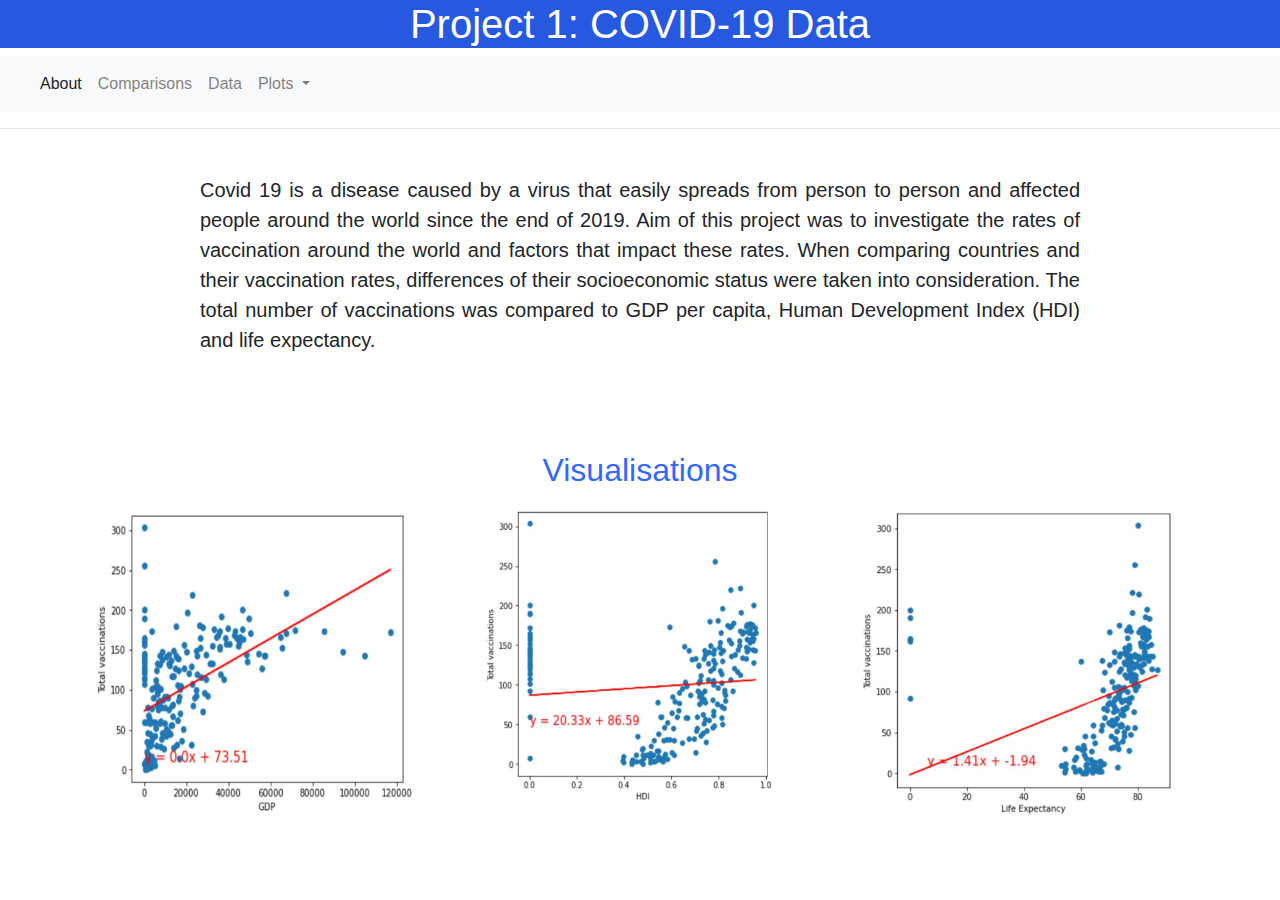
<file: index.html>
<!DOCTYPE html>
<html lang="en">
<head>
    <meta charset="UTF-8">
    <meta name="viewport" content="width=device-width, initial-scale=1">
    <title>Responsive Columns</title>
    <link rel="stylesheet" href="https://stackpath.bootstrapcdn.com/bootstrap/4.3.1/css/bootstrap.min.css" integrity="sha384-ggOyR0iXCbMQv3Xipma34MD+dH/1fQ784/j6cY/iJTQUOhcWr7x9JvoRxT2MZw1T" crossorigin="anonymous">  
    <link rel="stylesheet" type="text/css" href="style.css">
    <link rel="stylesheet" href="https://cdnjs.cloudflare.com/ajax/libs/font-awesome/4.7.0/css/font-awesome.min.css">
</head>
<body> 
  <header>
    <h1>Project 1: COVID-19 Data</h1>
  </header>

  <nav class="navbar navbar-expand-lg navbar-light bg-light">
    <a class="navbar-brand" href="#"></a>
    <button class="navbar-toggler" type="button" data-toggle="collapse" data-target="#navbarNavDropdown" aria-controls="navbarNavDropdown" aria-expanded="false" aria-label="Toggle navigation">
      <span class="navbar-toggler-icon"></span>
    </button>
    <div class="collapse navbar-collapse" id="navbarNavDropdown">
      <ul class="navbar-nav">
        <li class="nav-item active">
          <a class="nav-link" href="#">About <span class="sr-only">(current)</span></a>
        </li>
        <li class="nav-item">
          <a class="nav-link" href="Comparisons.html">Comparisons</a>
        </li>
        <li class="nav-item">
          <a class="nav-link" href="Data.html">Data</a>
        </li>
        <li class="nav-item dropdown">
          <a class="nav-link dropdown-toggle" href="#" id="navbarDropdownMenuLink" data-toggle="dropdown" aria-haspopup="true" aria-expanded="false">
            Plots
          </a>
          <div class="dropdown-menu" aria-labelledby="navbarDropdownMenuLink">
            <a class="dropdown-item" href="Correlations.html">Correlations</a>
            <a class="dropdown-item" href="Gdp.html">GDP</a>
            <a class="dropdown-item" href="Hdi.html">HDI</a>
            <a class="dropdown-item" href="Life.html">Life expectancy</a>
          </div>
        </li>
      </ul>
    </div>
  </nav>
  
  <section>
    <hr>
    <div class="center">
    <p class="lead">
      Covid 19 is a disease caused by a virus that easily spreads from person to person and affected people around the world since the end of 2019. 
      Aim of this project was to investigate the rates of vaccination around the world and factors that impact these rates.
      When comparing countries and their vaccination rates, differences of their socioeconomic status were taken into consideration. The total number of vaccinations was compared to GDP per capita, Human Development Index (HDI) and life expectancy.
    </p>
    </div>
  </section>
<section>
  <h2>Visualisations</h2>

</section>
<div class="container">
  <div class="row">
    <div class="col-sm">
      <a href="Life.html">
      <img src="gdp.png" alt="GDP" style="width: 100%">  
      </a>
    </div>
    <div class="col-sm">
      <a href="Hdi.html">
      <img src="hdi.png" alt="HDI" style="width:100%">
      </a>
    </div>
    <div class="col-sm">
      <a href="Life.html">
      <img src="life.png" alt="Life expectancy" style="width:100%" >  
      </a>
    </div>
<script src="https://code.jquery.com/jquery-3.3.1.slim.min.js" integrity="sha384-q8i/X+965DzO0rT7abK41JStQIAqVgRVzpbzo5smXKp4YfRvH+8abtTE1Pi6jizo" crossorigin="anonymous"></script>
<script src="https://cdnjs.cloudflare.com/ajax/libs/popper.js/1.14.7/umd/popper.min.js" integrity="sha384-UO2eT0CpHqdSJQ6hJty5KVphtPhzWj9WO1clHTMGa3JDZwrnQq4sF86dIHNDz0W1" crossorigin="anonymous"></script>
<script src="https://stackpath.bootstrapcdn.com/bootstrap/4.3.1/js/bootstrap.min.js" integrity="sha384-JjSmVgyd0p3pXB1rRibZUAYoIIy6OrQ6VrjIEaFf/nJGzIxFDsf4x0xIM+B07jRM" crossorigin="anonymous"></script>

    <footer>
    </footer>

</body>
</html>
</file>
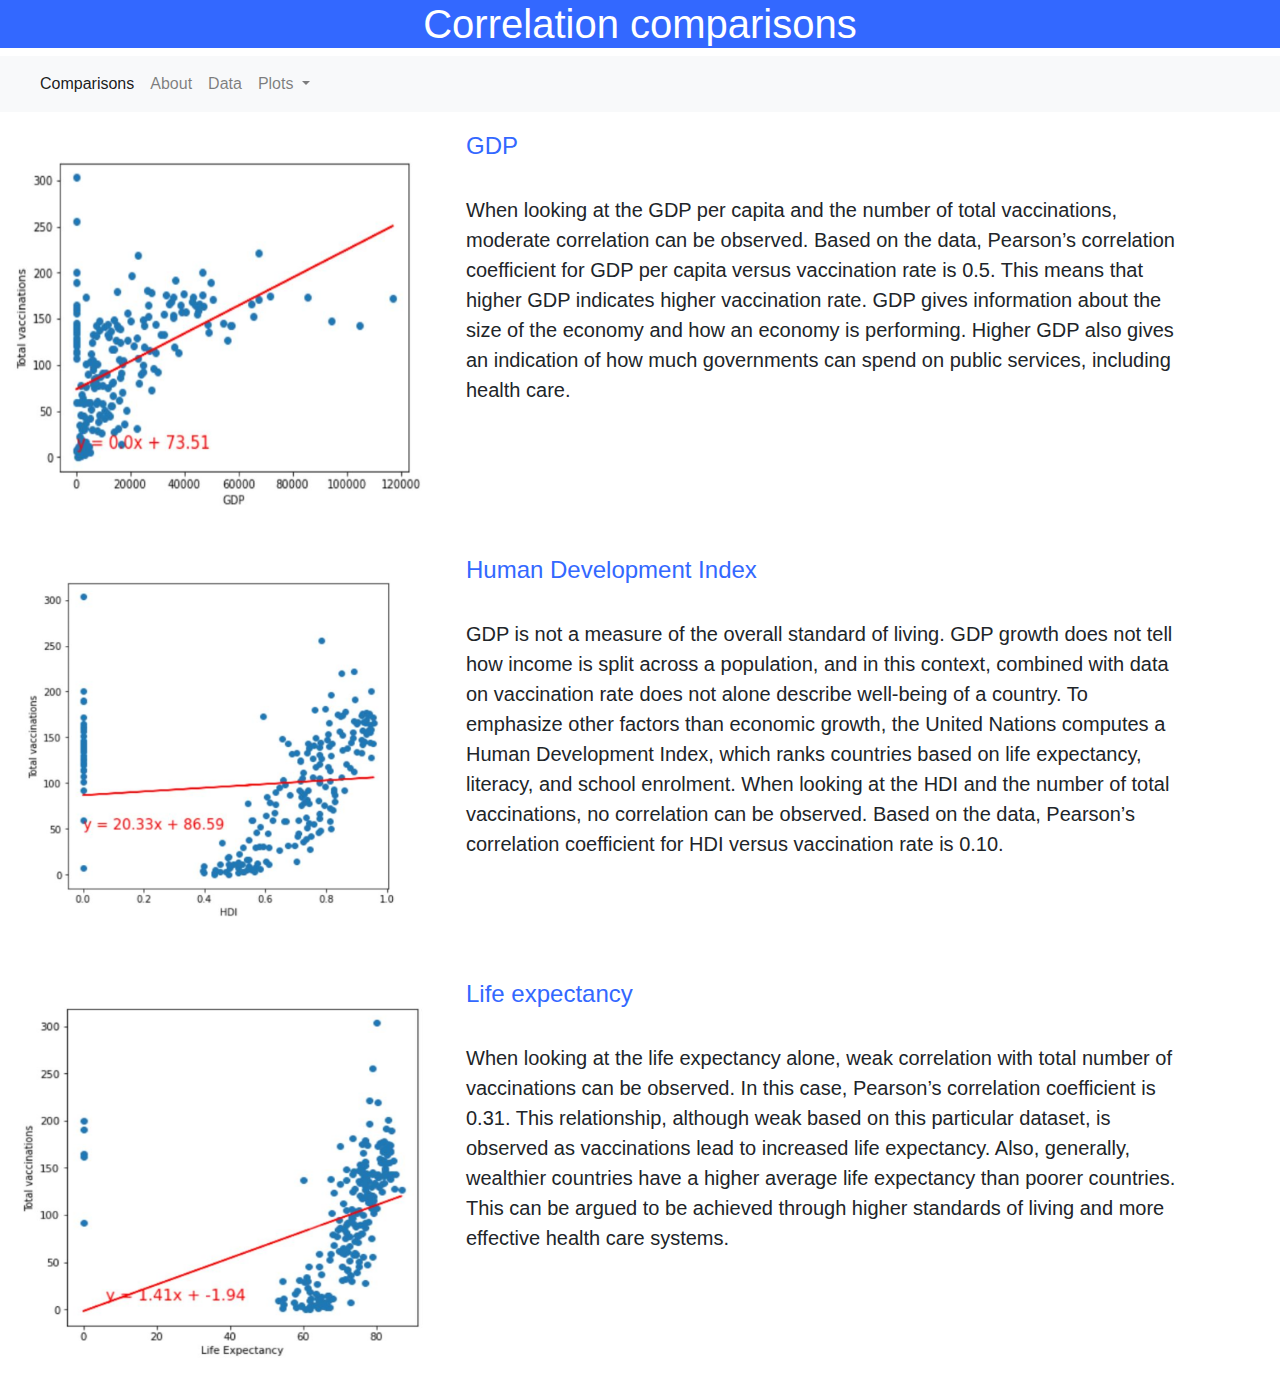
<file: Comparisons.html>
<!DOCTYPE html>
<html lang="en">
<head>
    <meta charset="UTF-8">
    <title>Responsive Columns</title>
    <link rel="stylesheet" href="https://stackpath.bootstrapcdn.com/bootstrap/4.3.1/css/bootstrap.min.css" integrity="sha384-ggOyR0iXCbMQv3Xipma34MD+dH/1fQ784/j6cY/iJTQUOhcWr7x9JvoRxT2MZw1T" crossorigin="anonymous">
    <link rel="stylesheet" type="text/css" href="styleC.css">
</head>
<body>
  <header>
    <h1>Correlation comparisons</h1>
  </header>
  <nav class="navbar navbar-expand-lg navbar-light bg-light">
    <a class="navbar-brand" href="#"></a>
    <button class="navbar-toggler" type="button" data-toggle="collapse" data-target="#navbarNavDropdown" aria-controls="navbarNavDropdown" aria-expanded="false" aria-label="Toggle navigation">
      <span class="navbar-toggler-icon"></span>
    </button>
    <div class="collapse navbar-collapse" id="navbarNavDropdown">
      <ul class="navbar-nav">
        <li class="nav-item active">
          <a class="nav-link" href="#">Comparisons <span class="sr-only">(current)</span></a>
        </li>
        <li class="nav-item">
          <a class="nav-link" href="index.html">About</a>
        </li>
        <li class="nav-item">
          <a class="nav-link" href="Data.html">Data</a>
        </li>
        <li class="nav-item dropdown">
          <a class="nav-link dropdown-toggle" href="#" id="navbarDropdownMenuLink" data-toggle="dropdown" aria-haspopup="true" aria-expanded="false">
            Plots
          </a>
          <div class="dropdown-menu" aria-labelledby="navbarDropdownMenuLink">
            <a class="dropdown-item" href="Correlations.html">Correlations</a>
            <a class="dropdown-item" href="Gdp.html">GDP</a>
            <a class="dropdown-item" href="Hdi.html">HDI</a>
            <a class="dropdown-item" href="Life.html">Life expectancy</a>
          </div>
        </li>
      </ul>
    </div>
  </nav>
  
  <ul class="list-unstyled">
    <li class="media">
      <img class="mr-3" src="gdp.png" alt="GDP">
      <div class="media-body">
        <h4 class="mt-0 mb-1">GDP</h4>
        <p class="lead">
        When looking at the GDP per capita and the number of total vaccinations, moderate correlation can be observed. Based on the data, Pearson’s correlation coefficient for GDP per capita versus vaccination rate is 0.5. This means that higher GDP indicates higher vaccination rate. 
        GDP  gives information about the size of the economy and how an economy is performing.  Higher GDP also gives an indication of how much governments can spend on public services, including health care. 
      </p>
      </div>
    </li>
    <li class="media my-4">
      <img class="mr-3" src="hdi.png" alt="HDI">
      <div class="media-body">
        <h4 class="mt-0 mb-1">Human Development Index</h4>
        <p class="lead">
        GDP is not a measure of the overall standard of living. GDP growth does not tell how income is split across a population, and in this context, combined with data on vaccination rate does not alone describe well-being of a country. 
        To emphasize other factors than economic growth, the United Nations computes a Human Development Index, which ranks countries based on life expectancy, literacy, and school enrolment. When looking at the HDI and the number of total vaccinations, no correlation can be observed. 
        Based on the data, Pearson’s correlation coefficient for HDI versus vaccination rate is 0.10. 
      </p>
      </div>
    </li>
    <li class="media">
      <img class="mr-3" src="life.png" alt="Generic placeholder image">
      <div class="media-body">
        <h4 class="mt-0 mb-1">Life expectancy</h4>
        <p class="lead">
        When looking at the life expectancy alone, weak correlation with total number of vaccinations can be observed. In this case, Pearson’s correlation coefficient is 0.31. This relationship, although weak based on this particular dataset, is observed as vaccinations lead to increased life expectancy. Also, generally, wealthier countries have a higher average life expectancy than poorer countries. This can be argued to be achieved through higher standards of living and more effective health care systems. 
      </p>
    </li>
  </div>
<script src="https://code.jquery.com/jquery-3.3.1.slim.min.js" integrity="sha384-q8i/X+965DzO0rT7abK41JStQIAqVgRVzpbzo5smXKp4YfRvH+8abtTE1Pi6jizo" crossorigin="anonymous"></script>
<script src="https://cdnjs.cloudflare.com/ajax/libs/popper.js/1.14.7/umd/popper.min.js" integrity="sha384-UO2eT0CpHqdSJQ6hJty5KVphtPhzWj9WO1clHTMGa3JDZwrnQq4sF86dIHNDz0W1" crossorigin="anonymous"></script>
<script src="https://stackpath.bootstrapcdn.com/bootstrap/4.3.1/js/bootstrap.min.js" integrity="sha384-JjSmVgyd0p3pXB1rRibZUAYoIIy6OrQ6VrjIEaFf/nJGzIxFDsf4x0xIM+B07jRM" crossorigin="anonymous"></script> 

</body>
</html>
</file>
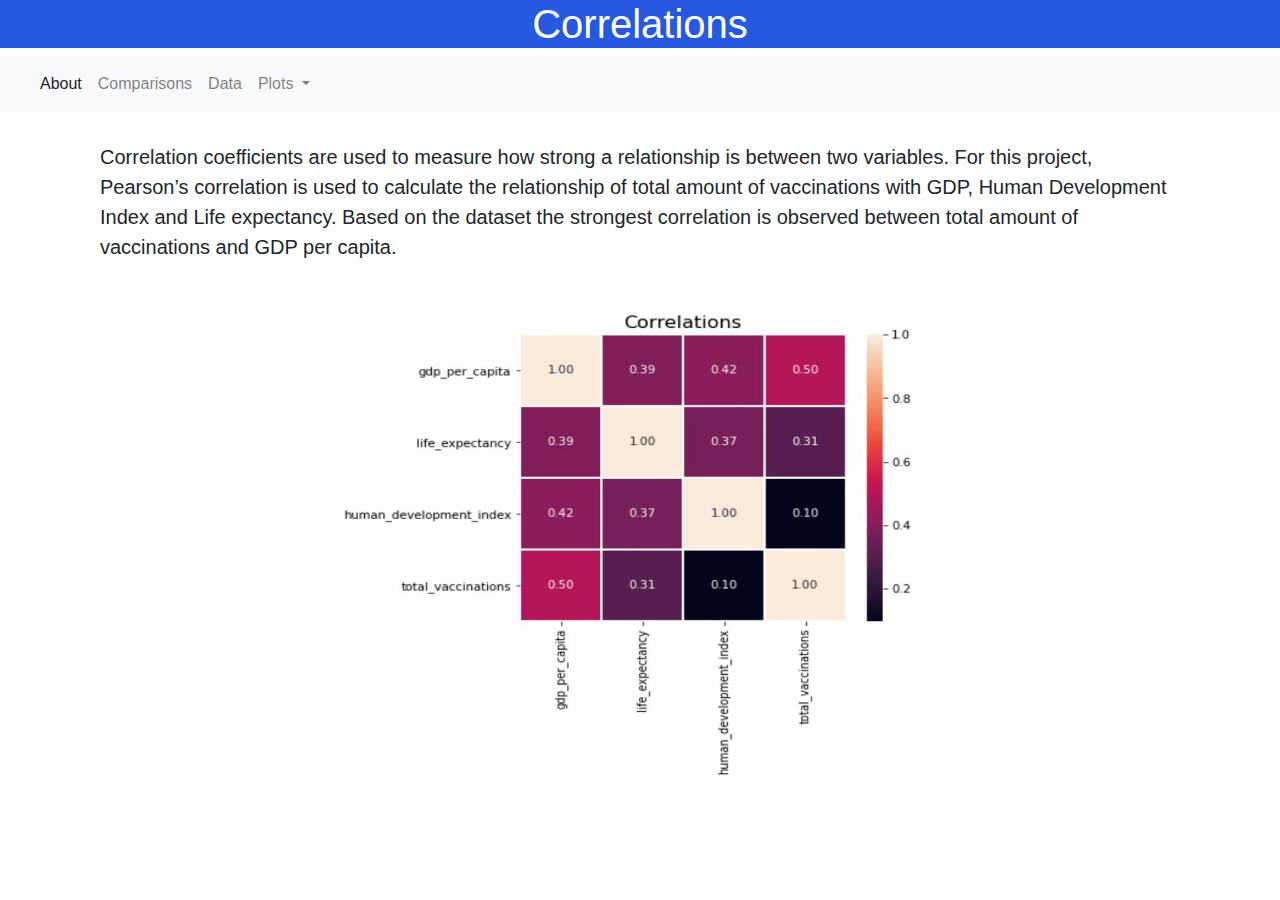
<file: Correlations.html>
<!DOCTYPE html>
<html lang="en">
<head>
    <meta charset="UTF-8">
    <title>Responsive Columns</title>
    <link rel="stylesheet" href="https://stackpath.bootstrapcdn.com/bootstrap/4.3.1/css/bootstrap.min.css" integrity="sha384-ggOyR0iXCbMQv3Xipma34MD+dH/1fQ784/j6cY/iJTQUOhcWr7x9JvoRxT2MZw1T" crossorigin="anonymous">
    <link rel="stylesheet" type="text/css" href="styleD.css">
</head>
<body>
  <header>
    <h1>Correlations</h1>
  </header>

  <nav class="navbar navbar-expand-lg navbar-light bg-light">
    <a class="navbar-brand" href="#"></a>
    <button class="navbar-toggler" type="button" data-toggle="collapse" data-target="#navbarNavDropdown" aria-controls="navbarNavDropdown" aria-expanded="false" aria-label="Toggle navigation">
      <span class="navbar-toggler-icon"></span>
    </button>
    <div class="collapse navbar-collapse" id="navbarNavDropdown">
      <ul class="navbar-nav">
        <li class="nav-item active">
          <a class="nav-link" href="index.html">About <span class="sr-only">(current)</span></a>
        </li>
        <li class="nav-item">
          <a class="nav-link" href="Comparisons.html">Comparisons</a>
        </li>
        <li class="nav-item">
          <a class="nav-link" href="Data.html">Data</a>
        </li>
        <li class="nav-item dropdown">
          <a class="nav-link dropdown-toggle" href="#" id="navbarDropdownMenuLink" data-toggle="dropdown" aria-haspopup="true" aria-expanded="false">
            Plots
          </a>
          <div class="dropdown-menu" aria-labelledby="navbarDropdownMenuLink">
            <a class="dropdown-item" href="Correlations.html">Correlations</a>
            <a class="dropdown-item" href="Gdp.html">GDP</a>
            <a class="dropdown-item" href="Hdi.html">HDI</a>
            <a class="dropdown-item" href="Life.html">Life expectancy</a>
          </div>
        </li>
      </ul>
    </div>
  </nav>

  
    <div class="text-center">
        <p class="lead">
            Correlation coefficients are used to measure how strong a relationship is between two variables. For this project, Pearson’s correlation is used to calculate the relationship of total amount of vaccinations
            with GDP, Human Development Index and Life expectancy. Based on the dataset the strongest correlation is observed between total amount of vaccinations and GDP per capita.
            </p>
        <img src="correlations.png" class="rounded" alt="Correlations">
    </div>
    <script src="https://code.jquery.com/jquery-3.3.1.slim.min.js" integrity="sha384-q8i/X+965DzO0rT7abK41JStQIAqVgRVzpbzo5smXKp4YfRvH+8abtTE1Pi6jizo" crossorigin="anonymous"></script>
    <script src="https://cdnjs.cloudflare.com/ajax/libs/popper.js/1.14.7/umd/popper.min.js" integrity="sha384-UO2eT0CpHqdSJQ6hJty5KVphtPhzWj9WO1clHTMGa3JDZwrnQq4sF86dIHNDz0W1" crossorigin="anonymous"></script>
    <script src="https://stackpath.bootstrapcdn.com/bootstrap/4.3.1/js/bootstrap.min.js" integrity="sha384-JjSmVgyd0p3pXB1rRibZUAYoIIy6OrQ6VrjIEaFf/nJGzIxFDsf4x0xIM+B07jRM" crossorigin="anonymous"></script>

</body>
</html>
</file>
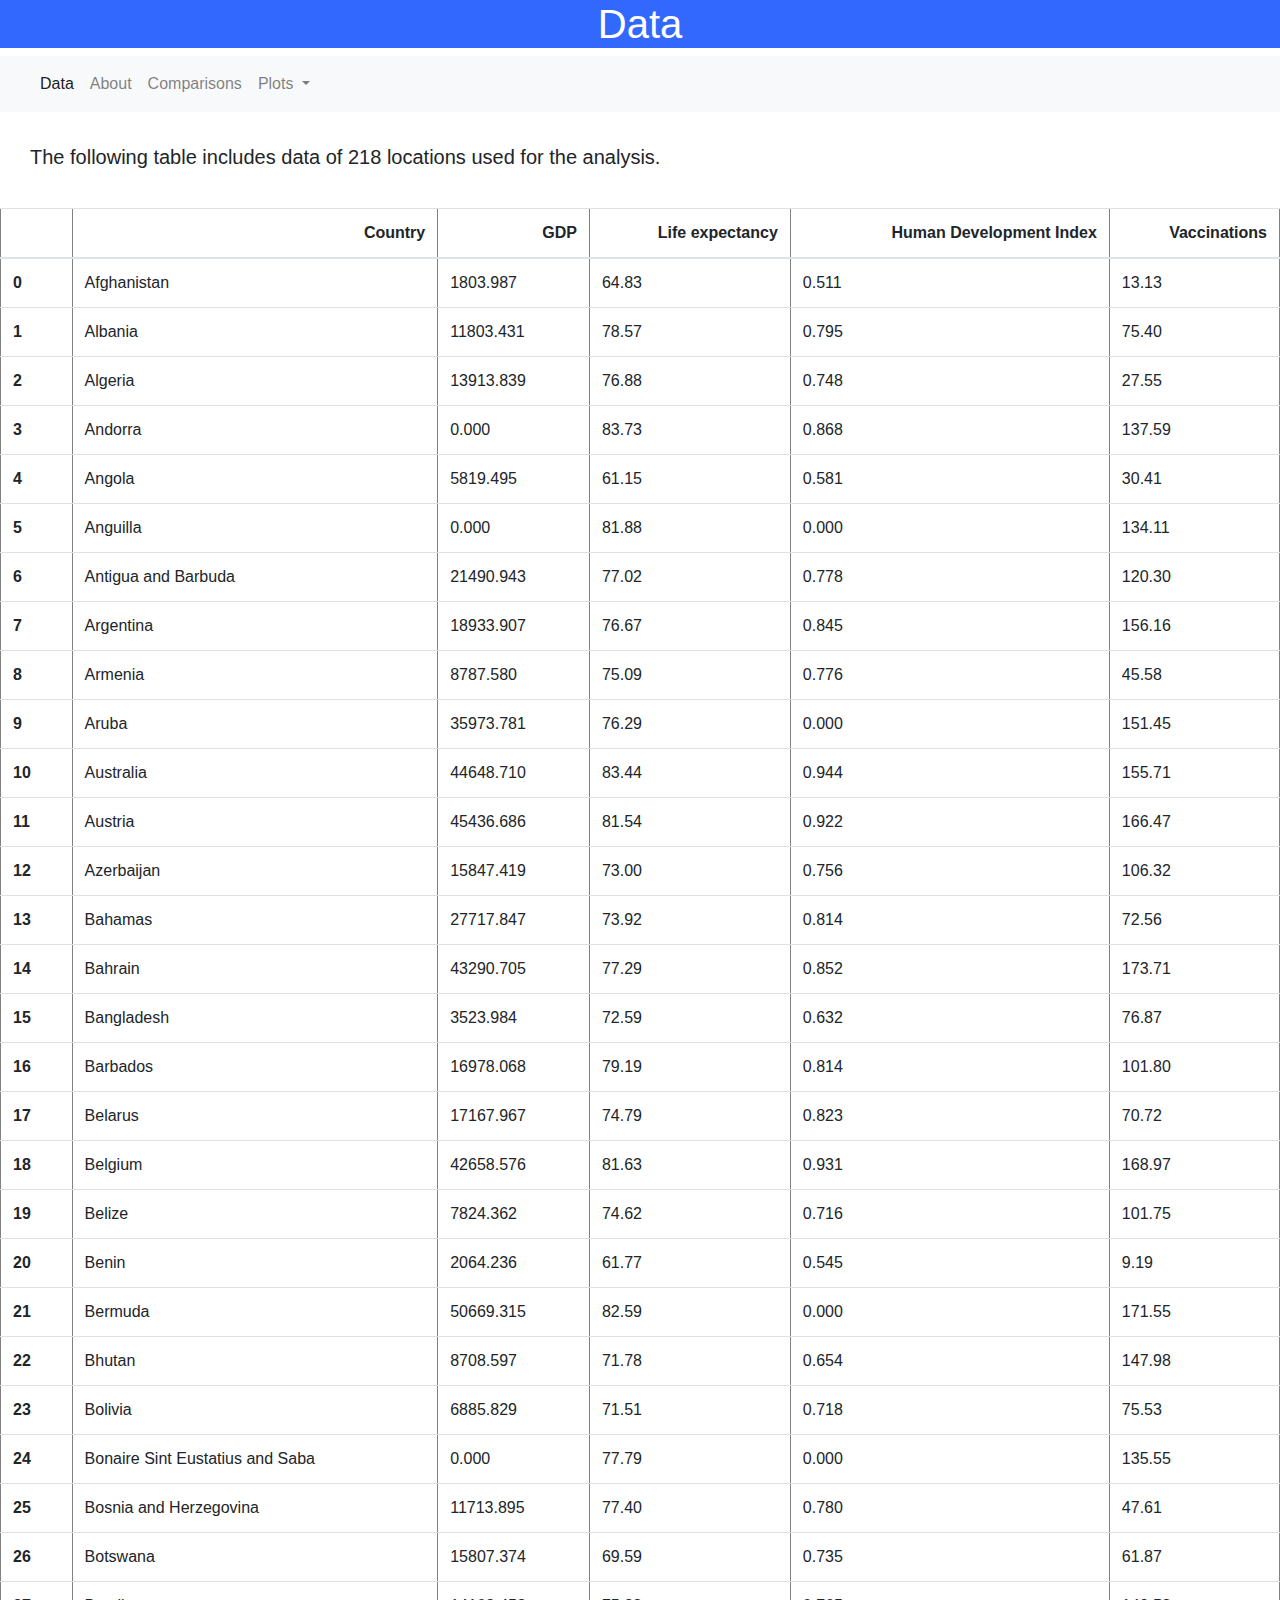
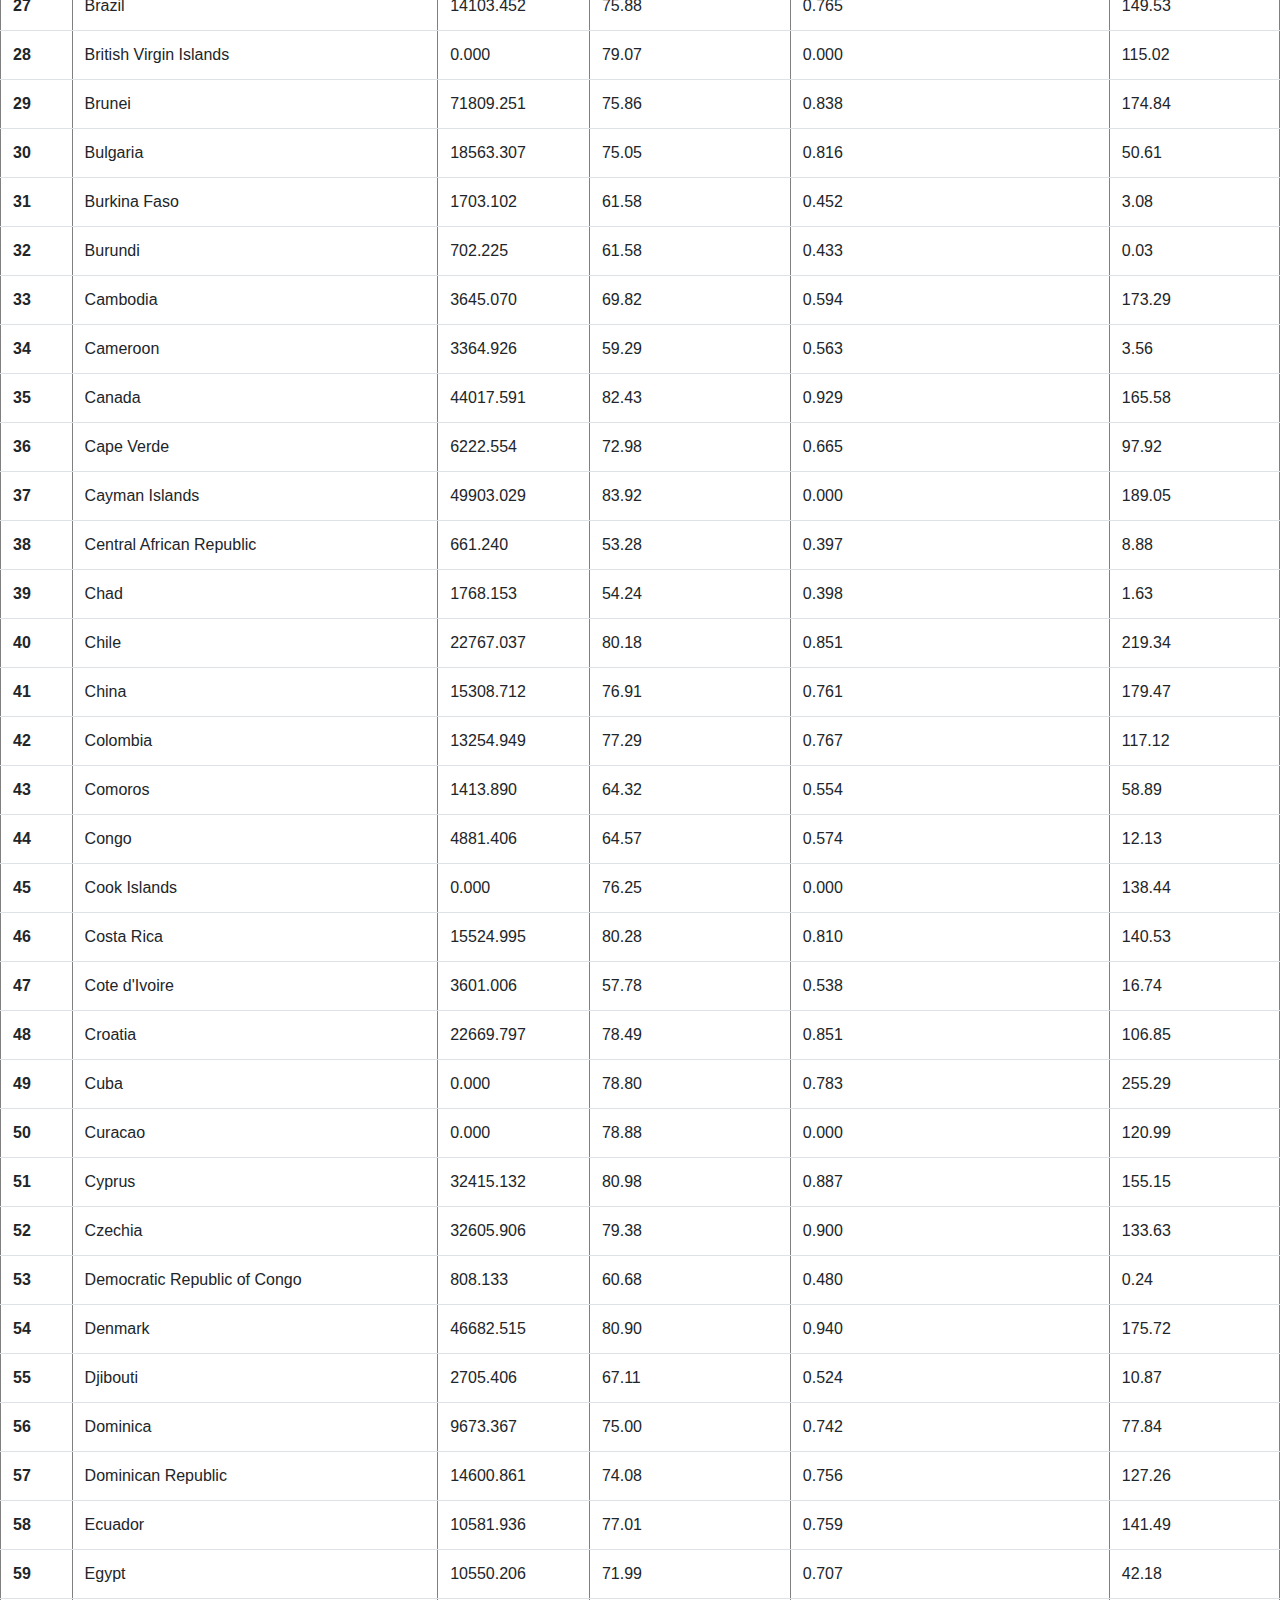
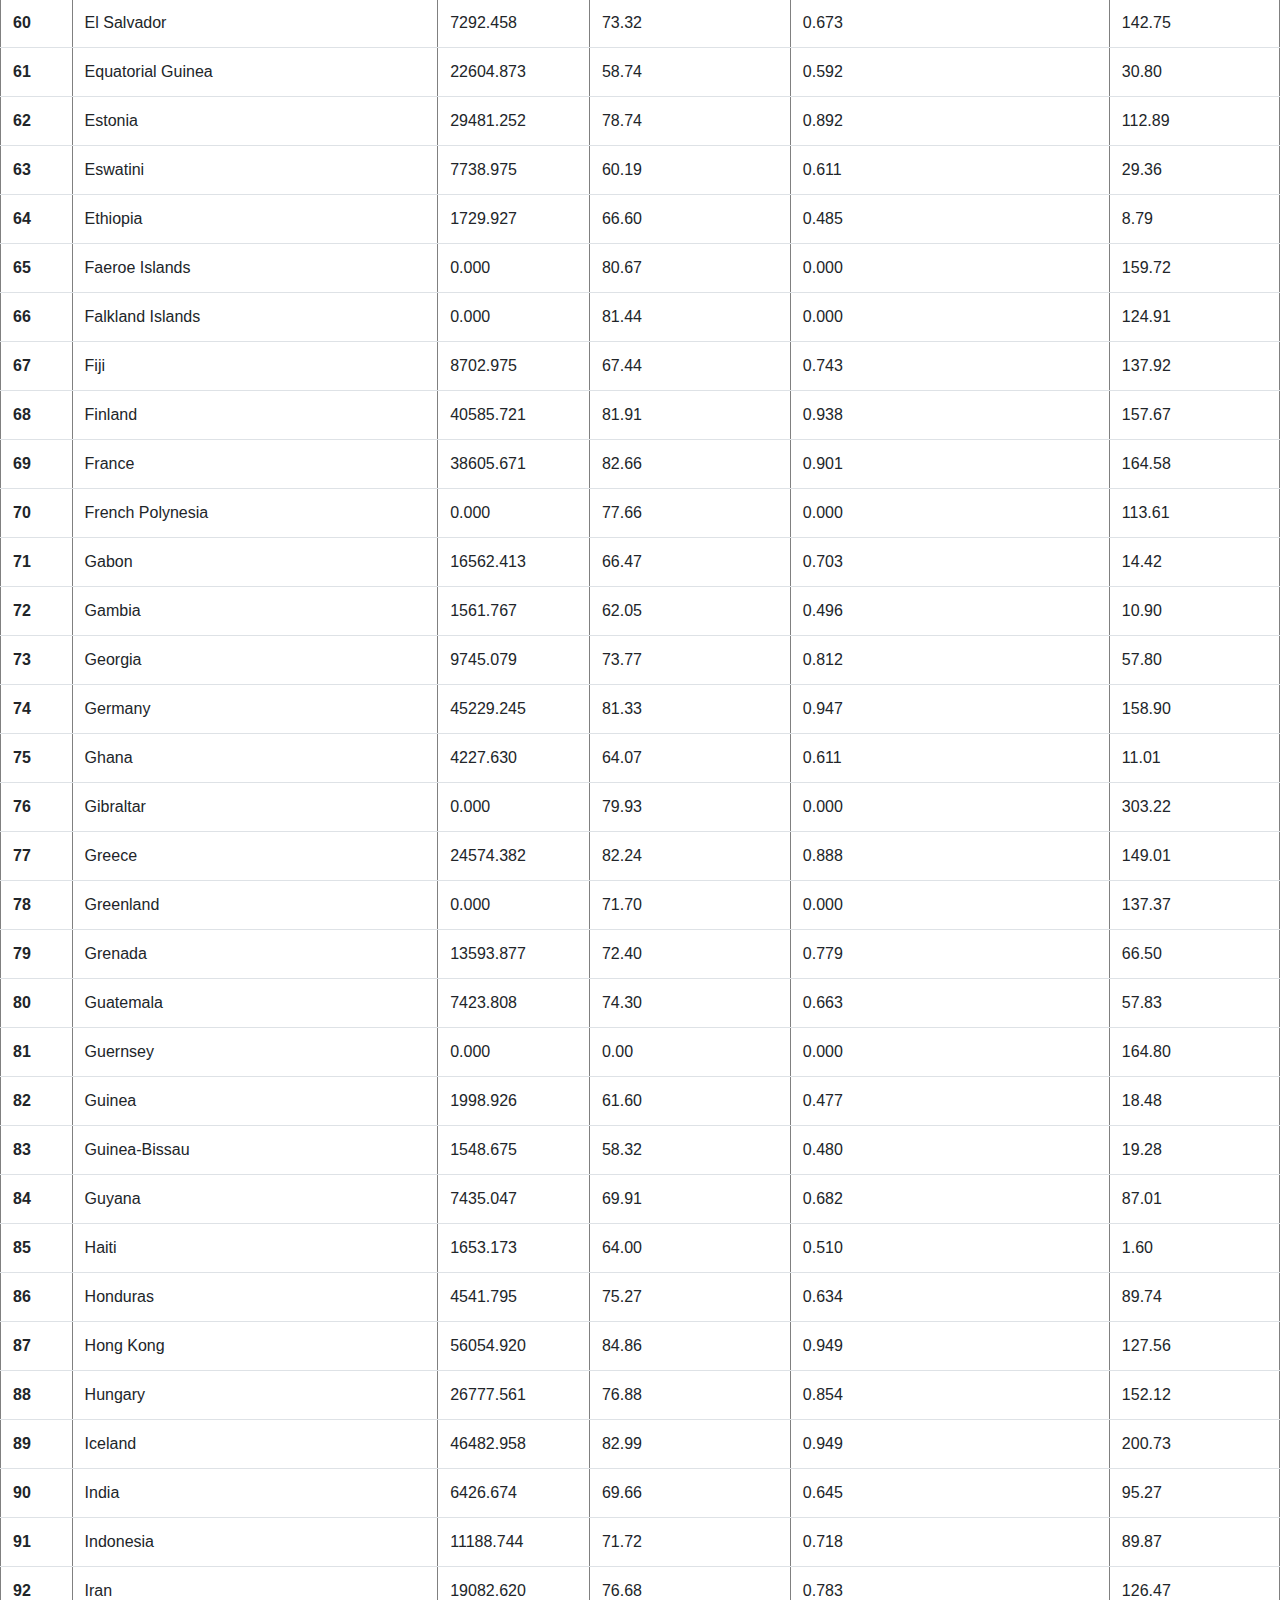
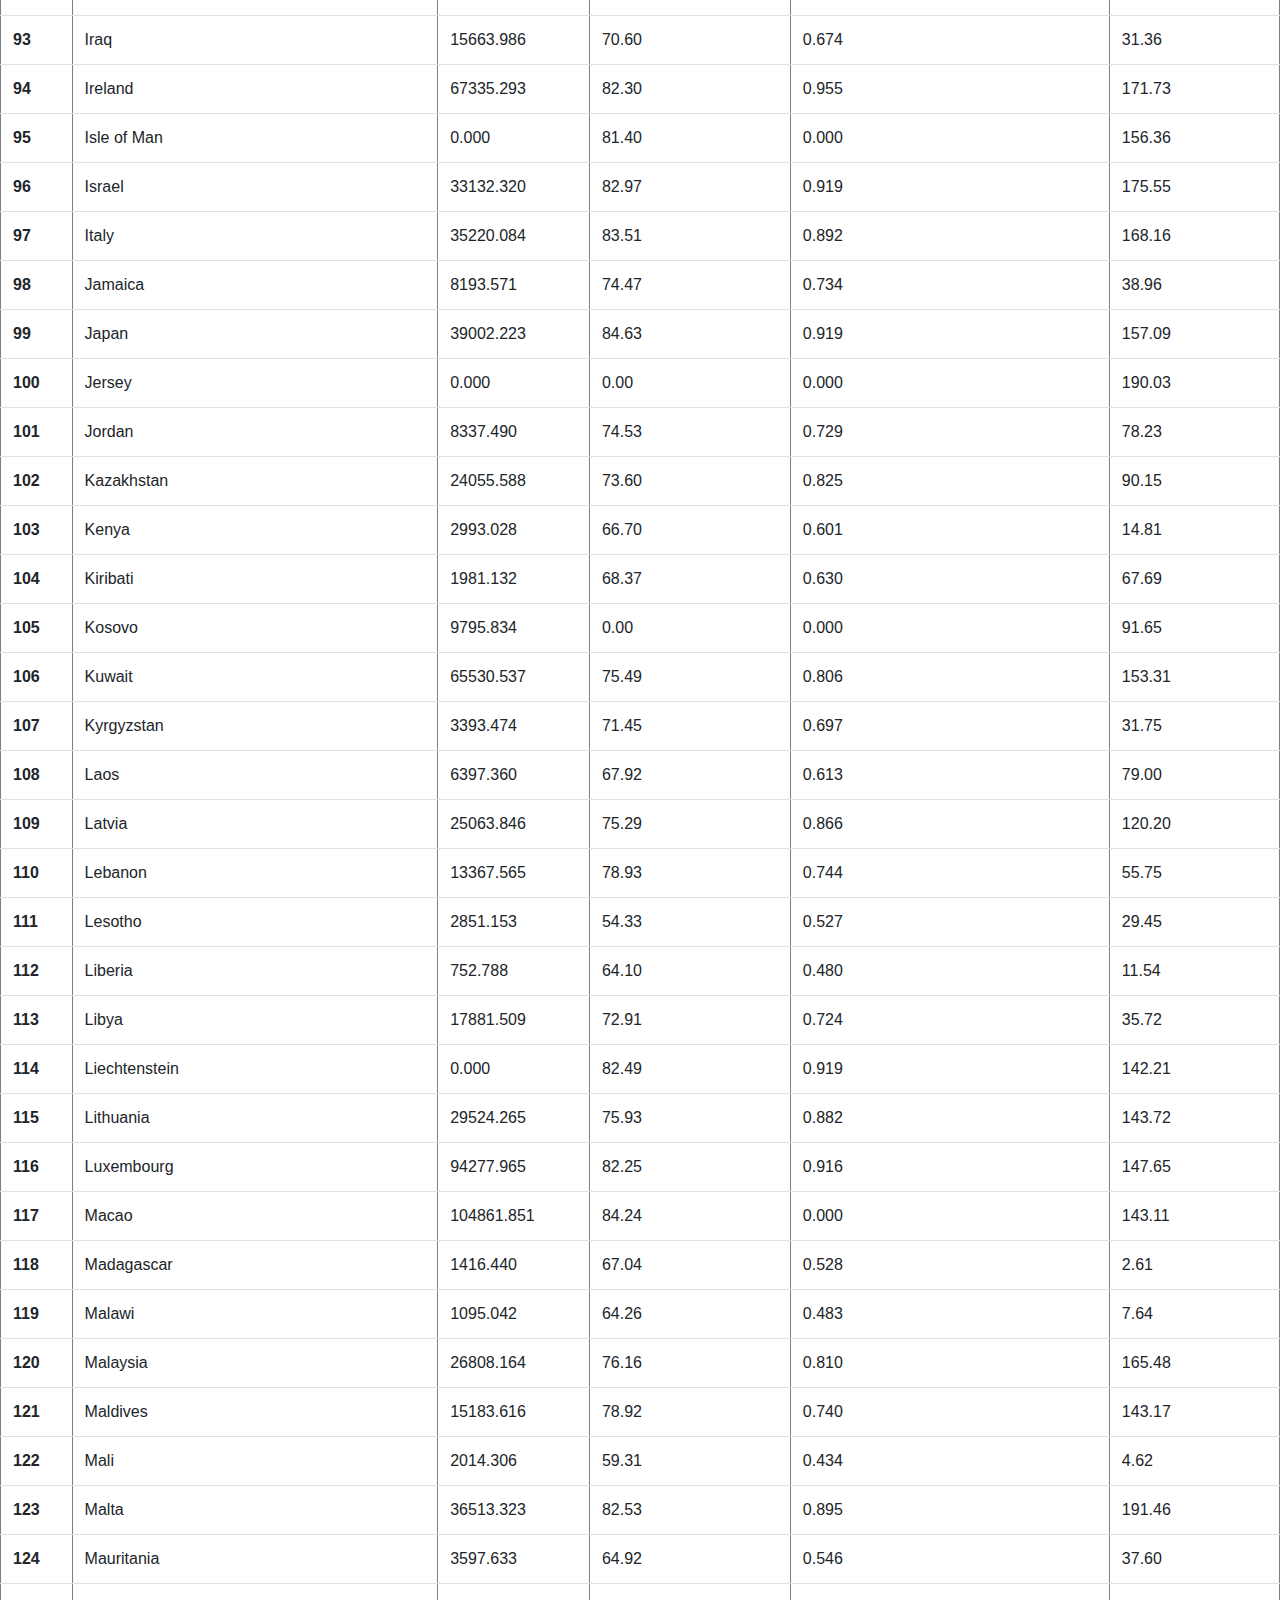
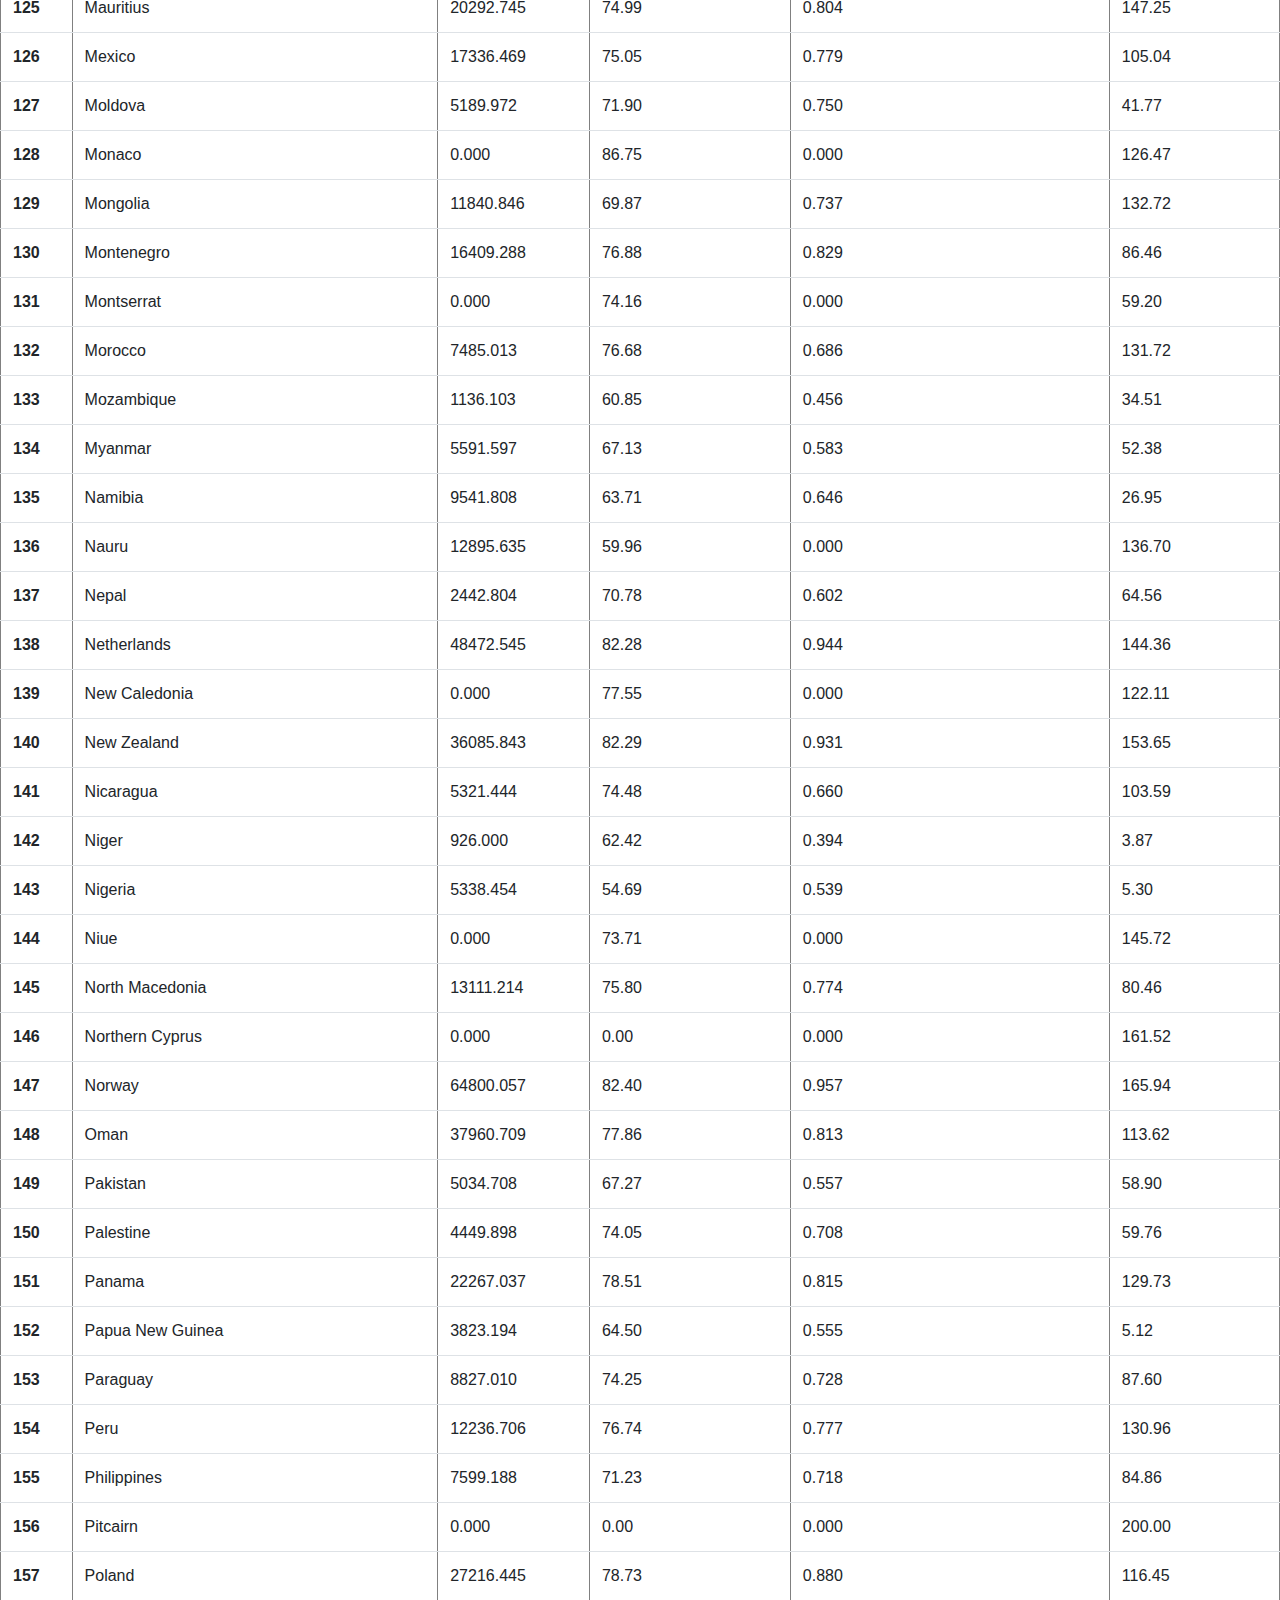
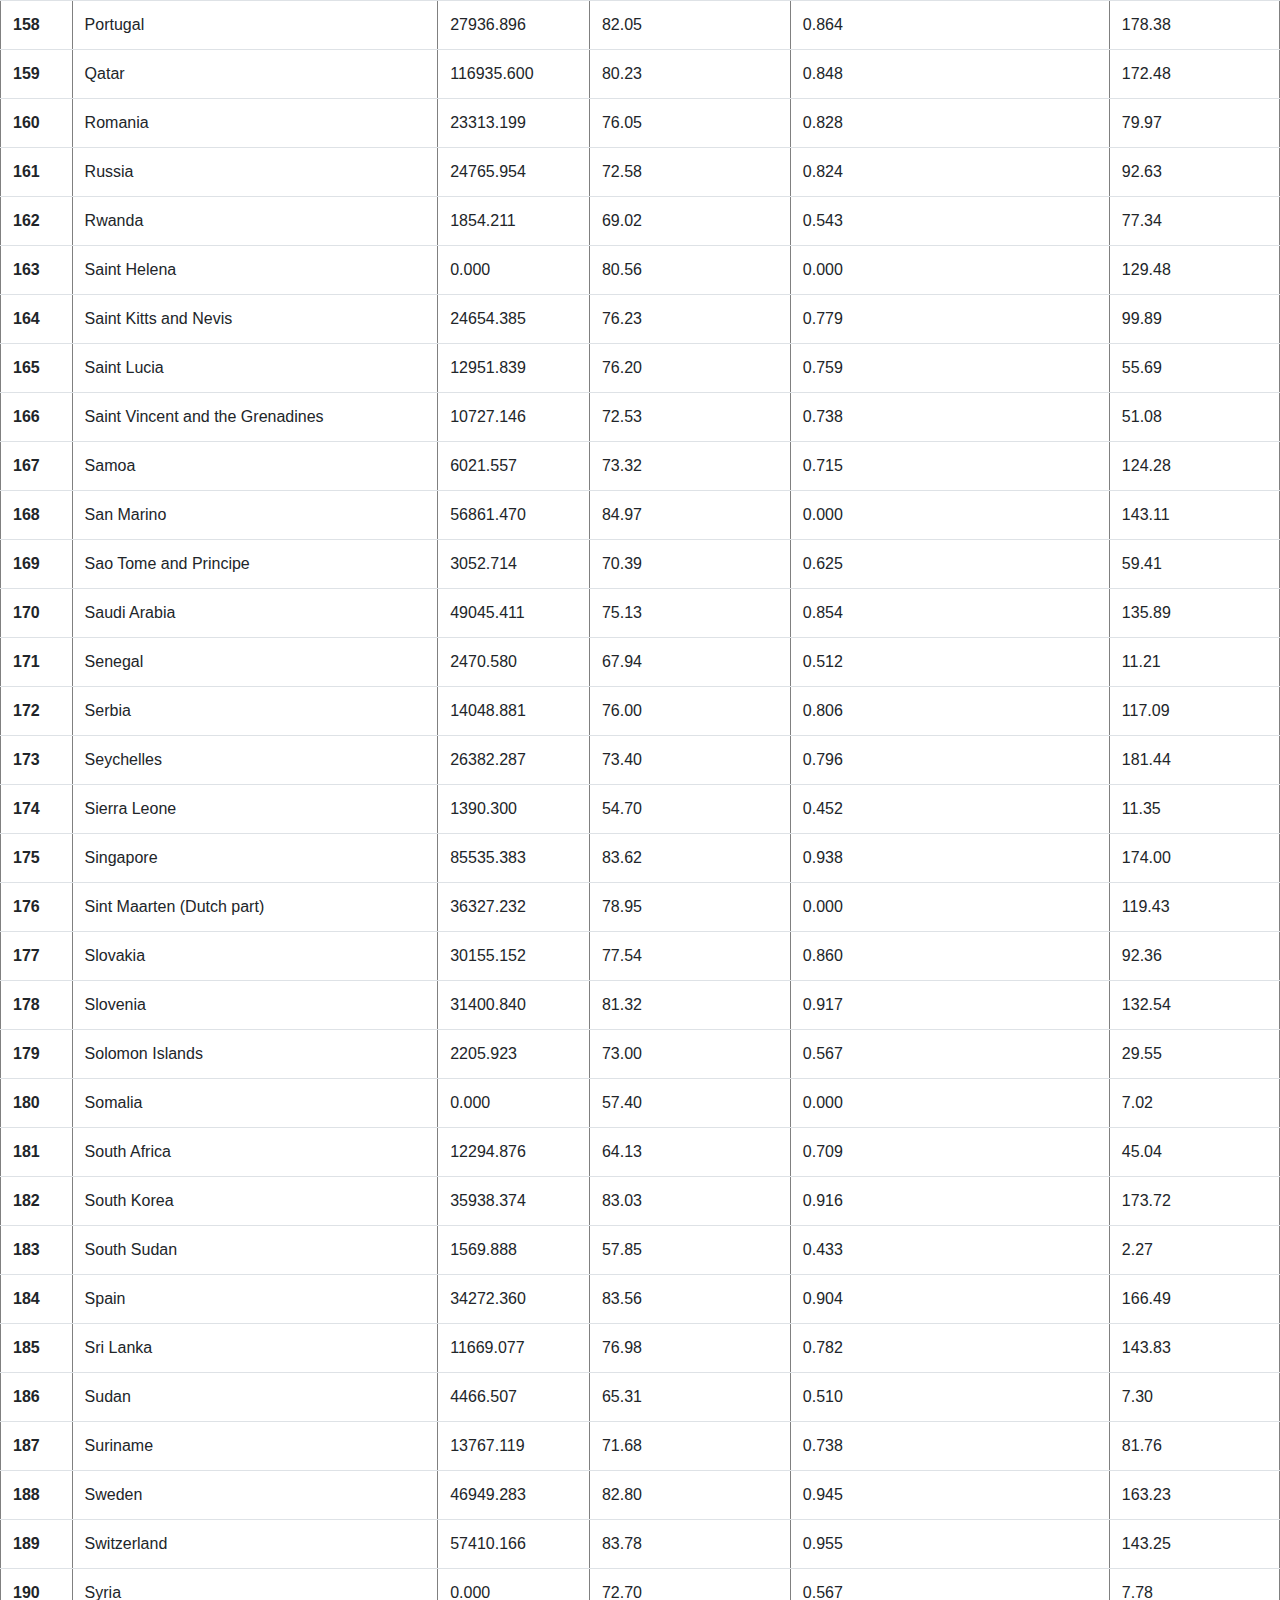
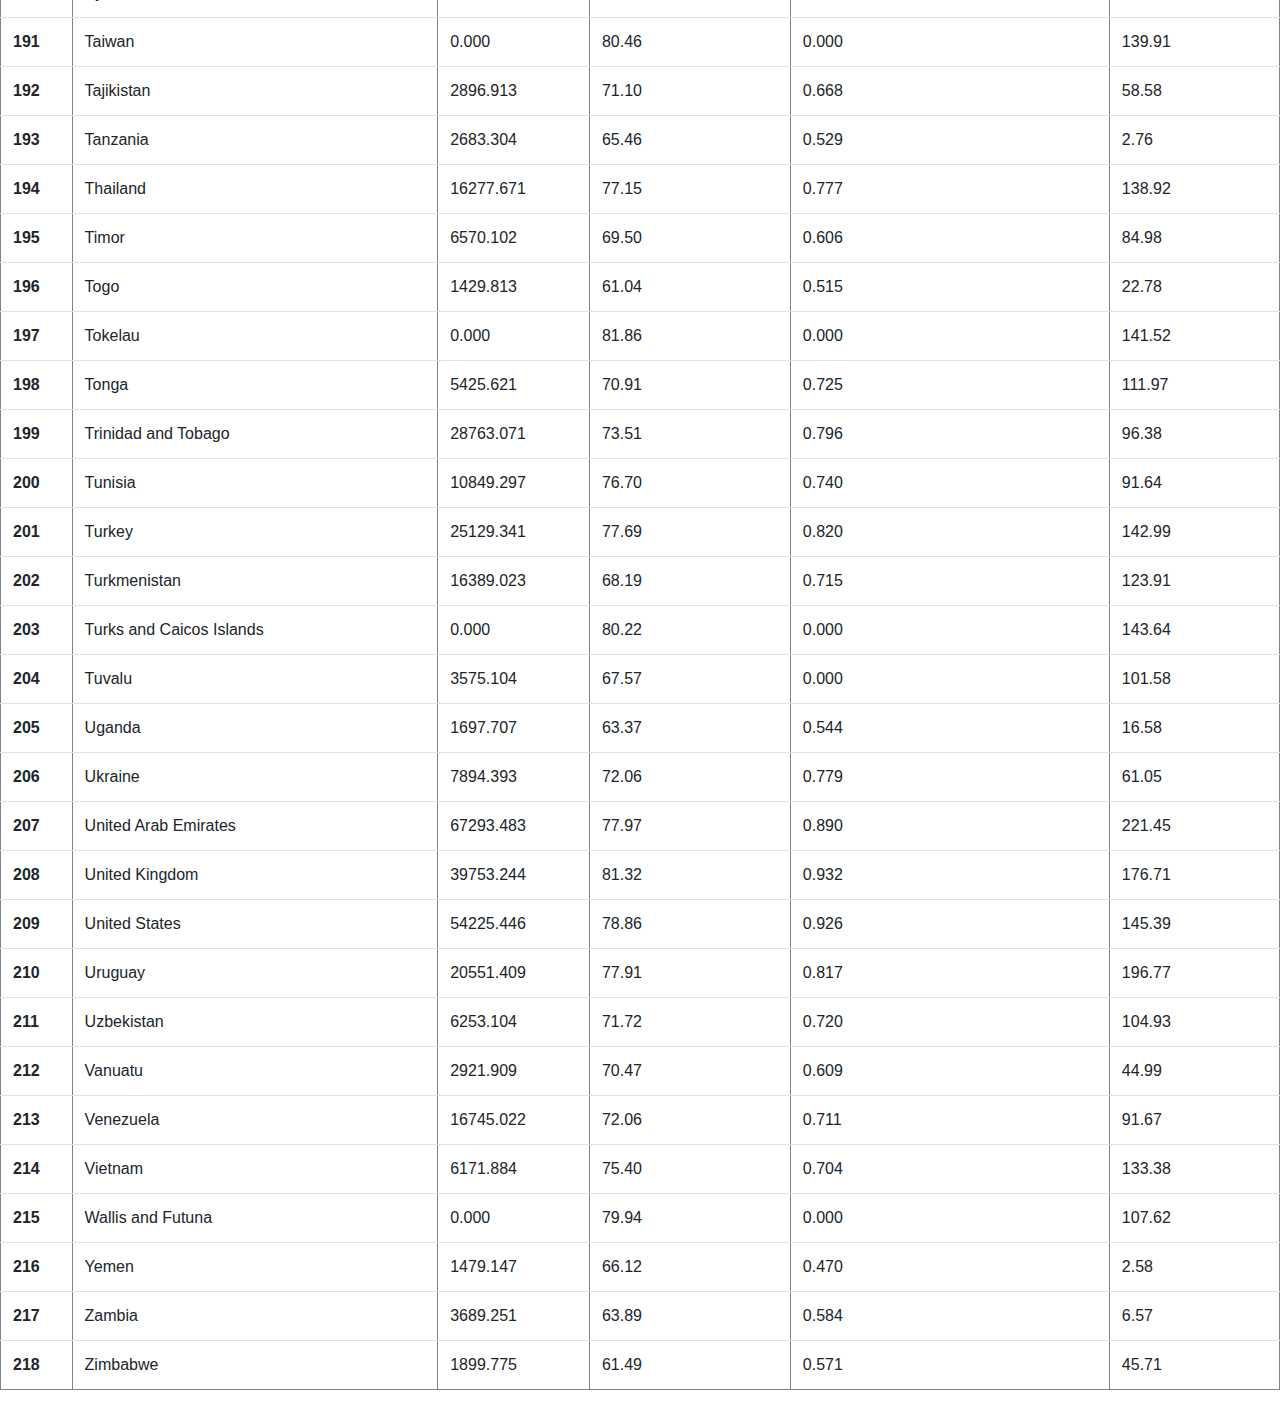
<file: Data.html>
<!DOCTYPE html>
<html lang="en">
<head>
    <meta charset="UTF-8">
    <title>Responsive Columns</title>
    <link rel="stylesheet" href="https://stackpath.bootstrapcdn.com/bootstrap/4.3.1/css/bootstrap.min.css" integrity="sha384-ggOyR0iXCbMQv3Xipma34MD+dH/1fQ784/j6cY/iJTQUOhcWr7x9JvoRxT2MZw1T" crossorigin="anonymous">
    <link rel="stylesheet" type="text/css" href="styleB.css">
</head> 
<body>
    <header>
        <h1>Data</h1>
      </header>
      <nav class="navbar navbar-expand-lg navbar-light bg-light">
        <a class="navbar-brand" href="#"></a>
        <button class="navbar-toggler" type="button" data-toggle="collapse" data-target="#navbarNavDropdown" aria-controls="navbarNavDropdown" aria-expanded="false" aria-label="Toggle navigation">
          <span class="navbar-toggler-icon"></span>
        </button>
        <div class="collapse navbar-collapse" id="navbarNavDropdown">
          <ul class="navbar-nav">
            <li class="nav-item active">
              <a class="nav-link" href="Data.html">Data <span class="sr-only">(current)</span></a>
            </li>
            <li class="nav-item">
              <a class="nav-link" href="index.html">About</a>
            </li>
            <li class="nav-item">
              <a class="nav-link" href="Comparisons.html">Comparisons</a>
            </li>
            <li class="nav-item dropdown">
              <a class="nav-link dropdown-toggle" href="#" id="navbarDropdownMenuLink" data-toggle="dropdown" aria-haspopup="true" aria-expanded="false">
                Plots
              </a>
              <div class="dropdown-menu" aria-labelledby="navbarDropdownMenuLink">
                <a class="dropdown-item" href="Correlations.html">Correlations</a>
                <a class="dropdown-item" href="Gdp.html">GDP</a>
                <a class="dropdown-item" href="Hdi.html">HDI</a>
                <a class="dropdown-item" href="Life.html">Life expectancy</a>
              </div>
            </li>
          </ul>
        </div>
      </nav>
      <p class="lead">
        The following table includes data of 218 locations used for the analysis. 
      </p>
      <div class="table-responsive-sm">
      <table border="1" class="table table-hover">
        <thead>
          <tr style="text-align: right;">
            <th></th>
            <th>Country</th>
            <th>GDP</th>
            <th>Life expectancy</th>
            <th>Human Development Index</th>
            <th>Vaccinations</th>
          </tr>
        </thead>
        <tbody>
          <tr>
            <th>0</th>
            <td>Afghanistan</td>
            <td>1803.987</td>
            <td>64.83</td>
            <td>0.511</td>
            <td>13.13</td>
          </tr>
          <tr>
            <th>1</th>
            <td>Albania</td>
            <td>11803.431</td>
            <td>78.57</td>
            <td>0.795</td>
            <td>75.40</td>
          </tr>
          <tr>
            <th>2</th>
            <td>Algeria</td>
            <td>13913.839</td>
            <td>76.88</td>
            <td>0.748</td>
            <td>27.55</td>
          </tr>
          <tr>
            <th>3</th>
            <td>Andorra</td>
            <td>0.000</td>
            <td>83.73</td>
            <td>0.868</td>
            <td>137.59</td>
          </tr>
          <tr>
            <th>4</th>
            <td>Angola</td>
            <td>5819.495</td>
            <td>61.15</td>
            <td>0.581</td>
            <td>30.41</td>
          </tr>
          <tr>
            <th>5</th>
            <td>Anguilla</td>
            <td>0.000</td>
            <td>81.88</td>
            <td>0.000</td>
            <td>134.11</td>
          </tr>
          <tr>
            <th>6</th>
            <td>Antigua and Barbuda</td>
            <td>21490.943</td>
            <td>77.02</td>
            <td>0.778</td>
            <td>120.30</td>
          </tr>
          <tr>
            <th>7</th>
            <td>Argentina</td>
            <td>18933.907</td>
            <td>76.67</td>
            <td>0.845</td>
            <td>156.16</td>
          </tr>
          <tr>
            <th>8</th>
            <td>Armenia</td>
            <td>8787.580</td>
            <td>75.09</td>
            <td>0.776</td>
            <td>45.58</td>
          </tr>
          <tr>
            <th>9</th>
            <td>Aruba</td>
            <td>35973.781</td>
            <td>76.29</td>
            <td>0.000</td>
            <td>151.45</td>
          </tr>
          <tr>
            <th>10</th>
            <td>Australia</td>
            <td>44648.710</td>
            <td>83.44</td>
            <td>0.944</td>
            <td>155.71</td>
          </tr>
          <tr>
            <th>11</th>
            <td>Austria</td>
            <td>45436.686</td>
            <td>81.54</td>
            <td>0.922</td>
            <td>166.47</td>
          </tr>
          <tr>
            <th>12</th>
            <td>Azerbaijan</td>
            <td>15847.419</td>
            <td>73.00</td>
            <td>0.756</td>
            <td>106.32</td>
          </tr>
          <tr>
            <th>13</th>
            <td>Bahamas</td>
            <td>27717.847</td>
            <td>73.92</td>
            <td>0.814</td>
            <td>72.56</td>
          </tr>
          <tr>
            <th>14</th>
            <td>Bahrain</td>
            <td>43290.705</td>
            <td>77.29</td>
            <td>0.852</td>
            <td>173.71</td>
          </tr>
          <tr>
            <th>15</th>
            <td>Bangladesh</td>
            <td>3523.984</td>
            <td>72.59</td>
            <td>0.632</td>
            <td>76.87</td>
          </tr>
          <tr>
            <th>16</th>
            <td>Barbados</td>
            <td>16978.068</td>
            <td>79.19</td>
            <td>0.814</td>
            <td>101.80</td>
          </tr>
          <tr>
            <th>17</th>
            <td>Belarus</td>
            <td>17167.967</td>
            <td>74.79</td>
            <td>0.823</td>
            <td>70.72</td>
          </tr>
          <tr>
            <th>18</th>
            <td>Belgium</td>
            <td>42658.576</td>
            <td>81.63</td>
            <td>0.931</td>
            <td>168.97</td>
          </tr>
          <tr>
            <th>19</th>
            <td>Belize</td>
            <td>7824.362</td>
            <td>74.62</td>
            <td>0.716</td>
            <td>101.75</td>
          </tr>
          <tr>
            <th>20</th>
            <td>Benin</td>
            <td>2064.236</td>
            <td>61.77</td>
            <td>0.545</td>
            <td>9.19</td>
          </tr>
          <tr>
            <th>21</th>
            <td>Bermuda</td>
            <td>50669.315</td>
            <td>82.59</td>
            <td>0.000</td>
            <td>171.55</td>
          </tr>
          <tr>
            <th>22</th>
            <td>Bhutan</td>
            <td>8708.597</td>
            <td>71.78</td>
            <td>0.654</td>
            <td>147.98</td>
          </tr>
          <tr>
            <th>23</th>
            <td>Bolivia</td>
            <td>6885.829</td>
            <td>71.51</td>
            <td>0.718</td>
            <td>75.53</td>
          </tr>
          <tr>
            <th>24</th>
            <td>Bonaire Sint Eustatius and Saba</td>
            <td>0.000</td>
            <td>77.79</td>
            <td>0.000</td>
            <td>135.55</td>
          </tr>
          <tr>
            <th>25</th>
            <td>Bosnia and Herzegovina</td>
            <td>11713.895</td>
            <td>77.40</td>
            <td>0.780</td>
            <td>47.61</td>
          </tr>
          <tr>
            <th>26</th>
            <td>Botswana</td>
            <td>15807.374</td>
            <td>69.59</td>
            <td>0.735</td>
            <td>61.87</td>
          </tr>
          <tr>
            <th>27</th>
            <td>Brazil</td>
            <td>14103.452</td>
            <td>75.88</td>
            <td>0.765</td>
            <td>149.53</td>
          </tr>
          <tr>
            <th>28</th>
            <td>British Virgin Islands</td>
            <td>0.000</td>
            <td>79.07</td>
            <td>0.000</td>
            <td>115.02</td>
          </tr>
          <tr>
            <th>29</th>
            <td>Brunei</td>
            <td>71809.251</td>
            <td>75.86</td>
            <td>0.838</td>
            <td>174.84</td>
          </tr>
          <tr>
            <th>30</th>
            <td>Bulgaria</td>
            <td>18563.307</td>
            <td>75.05</td>
            <td>0.816</td>
            <td>50.61</td>
          </tr>
          <tr>
            <th>31</th>
            <td>Burkina Faso</td>
            <td>1703.102</td>
            <td>61.58</td>
            <td>0.452</td>
            <td>3.08</td>
          </tr>
          <tr>
            <th>32</th>
            <td>Burundi</td>
            <td>702.225</td>
            <td>61.58</td>
            <td>0.433</td>
            <td>0.03</td>
          </tr>
          <tr>
            <th>33</th>
            <td>Cambodia</td>
            <td>3645.070</td>
            <td>69.82</td>
            <td>0.594</td>
            <td>173.29</td>
          </tr>
          <tr>
            <th>34</th>
            <td>Cameroon</td>
            <td>3364.926</td>
            <td>59.29</td>
            <td>0.563</td>
            <td>3.56</td>
          </tr>
          <tr>
            <th>35</th>
            <td>Canada</td>
            <td>44017.591</td>
            <td>82.43</td>
            <td>0.929</td>
            <td>165.58</td>
          </tr>
          <tr>
            <th>36</th>
            <td>Cape Verde</td>
            <td>6222.554</td>
            <td>72.98</td>
            <td>0.665</td>
            <td>97.92</td>
          </tr>
          <tr>
            <th>37</th>
            <td>Cayman Islands</td>
            <td>49903.029</td>
            <td>83.92</td>
            <td>0.000</td>
            <td>189.05</td>
          </tr>
          <tr>
            <th>38</th>
            <td>Central African Republic</td>
            <td>661.240</td>
            <td>53.28</td>
            <td>0.397</td>
            <td>8.88</td>
          </tr>
          <tr>
            <th>39</th>
            <td>Chad</td>
            <td>1768.153</td>
            <td>54.24</td>
            <td>0.398</td>
            <td>1.63</td>
          </tr>
          <tr>
            <th>40</th>
            <td>Chile</td>
            <td>22767.037</td>
            <td>80.18</td>
            <td>0.851</td>
            <td>219.34</td>
          </tr>
          <tr>
            <th>41</th>
            <td>China</td>
            <td>15308.712</td>
            <td>76.91</td>
            <td>0.761</td>
            <td>179.47</td>
          </tr>
          <tr>
            <th>42</th>
            <td>Colombia</td>
            <td>13254.949</td>
            <td>77.29</td>
            <td>0.767</td>
            <td>117.12</td>
          </tr>
          <tr>
            <th>43</th>
            <td>Comoros</td>
            <td>1413.890</td>
            <td>64.32</td>
            <td>0.554</td>
            <td>58.89</td>
          </tr>
          <tr>
            <th>44</th>
            <td>Congo</td>
            <td>4881.406</td>
            <td>64.57</td>
            <td>0.574</td>
            <td>12.13</td>
          </tr>
          <tr>
            <th>45</th>
            <td>Cook Islands</td>
            <td>0.000</td>
            <td>76.25</td>
            <td>0.000</td>
            <td>138.44</td>
          </tr>
          <tr>
            <th>46</th>
            <td>Costa Rica</td>
            <td>15524.995</td>
            <td>80.28</td>
            <td>0.810</td>
            <td>140.53</td>
          </tr>
          <tr>
            <th>47</th>
            <td>Cote d'Ivoire</td>
            <td>3601.006</td>
            <td>57.78</td>
            <td>0.538</td>
            <td>16.74</td>
          </tr>
          <tr>
            <th>48</th>
            <td>Croatia</td>
            <td>22669.797</td>
            <td>78.49</td>
            <td>0.851</td>
            <td>106.85</td>
          </tr>
          <tr>
            <th>49</th>
            <td>Cuba</td>
            <td>0.000</td>
            <td>78.80</td>
            <td>0.783</td>
            <td>255.29</td>
          </tr>
          <tr>
            <th>50</th>
            <td>Curacao</td>
            <td>0.000</td>
            <td>78.88</td>
            <td>0.000</td>
            <td>120.99</td>
          </tr>
          <tr>
            <th>51</th>
            <td>Cyprus</td>
            <td>32415.132</td>
            <td>80.98</td>
            <td>0.887</td>
            <td>155.15</td>
          </tr>
          <tr>
            <th>52</th>
            <td>Czechia</td>
            <td>32605.906</td>
            <td>79.38</td>
            <td>0.900</td>
            <td>133.63</td>
          </tr>
          <tr>
            <th>53</th>
            <td>Democratic Republic of Congo</td>
            <td>808.133</td>
            <td>60.68</td>
            <td>0.480</td>
            <td>0.24</td>
          </tr>
          <tr>
            <th>54</th>
            <td>Denmark</td>
            <td>46682.515</td>
            <td>80.90</td>
            <td>0.940</td>
            <td>175.72</td>
          </tr>
          <tr>
            <th>55</th>
            <td>Djibouti</td>
            <td>2705.406</td>
            <td>67.11</td>
            <td>0.524</td>
            <td>10.87</td>
          </tr>
          <tr>
            <th>56</th>
            <td>Dominica</td>
            <td>9673.367</td>
            <td>75.00</td>
            <td>0.742</td>
            <td>77.84</td>
          </tr>
          <tr>
            <th>57</th>
            <td>Dominican Republic</td>
            <td>14600.861</td>
            <td>74.08</td>
            <td>0.756</td>
            <td>127.26</td>
          </tr>
          <tr>
            <th>58</th>
            <td>Ecuador</td>
            <td>10581.936</td>
            <td>77.01</td>
            <td>0.759</td>
            <td>141.49</td>
          </tr>
          <tr>
            <th>59</th>
            <td>Egypt</td>
            <td>10550.206</td>
            <td>71.99</td>
            <td>0.707</td>
            <td>42.18</td>
          </tr>
          <tr>
            <th>60</th>
            <td>El Salvador</td>
            <td>7292.458</td>
            <td>73.32</td>
            <td>0.673</td>
            <td>142.75</td>
          </tr>
          <tr>
            <th>61</th>
            <td>Equatorial Guinea</td>
            <td>22604.873</td>
            <td>58.74</td>
            <td>0.592</td>
            <td>30.80</td>
          </tr>
          <tr>
            <th>62</th>
            <td>Estonia</td>
            <td>29481.252</td>
            <td>78.74</td>
            <td>0.892</td>
            <td>112.89</td>
          </tr>
          <tr>
            <th>63</th>
            <td>Eswatini</td>
            <td>7738.975</td>
            <td>60.19</td>
            <td>0.611</td>
            <td>29.36</td>
          </tr>
          <tr>
            <th>64</th>
            <td>Ethiopia</td>
            <td>1729.927</td>
            <td>66.60</td>
            <td>0.485</td>
            <td>8.79</td>
          </tr>
          <tr>
            <th>65</th>
            <td>Faeroe Islands</td>
            <td>0.000</td>
            <td>80.67</td>
            <td>0.000</td>
            <td>159.72</td>
          </tr>
          <tr>
            <th>66</th>
            <td>Falkland Islands</td>
            <td>0.000</td>
            <td>81.44</td>
            <td>0.000</td>
            <td>124.91</td>
          </tr>
          <tr>
            <th>67</th>
            <td>Fiji</td>
            <td>8702.975</td>
            <td>67.44</td>
            <td>0.743</td>
            <td>137.92</td>
          </tr>
          <tr>
            <th>68</th>
            <td>Finland</td>
            <td>40585.721</td>
            <td>81.91</td>
            <td>0.938</td>
            <td>157.67</td>
          </tr>
          <tr>
            <th>69</th>
            <td>France</td>
            <td>38605.671</td>
            <td>82.66</td>
            <td>0.901</td>
            <td>164.58</td>
          </tr>
          <tr>
            <th>70</th>
            <td>French Polynesia</td>
            <td>0.000</td>
            <td>77.66</td>
            <td>0.000</td>
            <td>113.61</td>
          </tr>
          <tr>
            <th>71</th>
            <td>Gabon</td>
            <td>16562.413</td>
            <td>66.47</td>
            <td>0.703</td>
            <td>14.42</td>
          </tr>
          <tr>
            <th>72</th>
            <td>Gambia</td>
            <td>1561.767</td>
            <td>62.05</td>
            <td>0.496</td>
            <td>10.90</td>
          </tr>
          <tr>
            <th>73</th>
            <td>Georgia</td>
            <td>9745.079</td>
            <td>73.77</td>
            <td>0.812</td>
            <td>57.80</td>
          </tr>
          <tr>
            <th>74</th>
            <td>Germany</td>
            <td>45229.245</td>
            <td>81.33</td>
            <td>0.947</td>
            <td>158.90</td>
          </tr>
          <tr>
            <th>75</th>
            <td>Ghana</td>
            <td>4227.630</td>
            <td>64.07</td>
            <td>0.611</td>
            <td>11.01</td>
          </tr>
          <tr>
            <th>76</th>
            <td>Gibraltar</td>
            <td>0.000</td>
            <td>79.93</td>
            <td>0.000</td>
            <td>303.22</td>
          </tr>
          <tr>
            <th>77</th>
            <td>Greece</td>
            <td>24574.382</td>
            <td>82.24</td>
            <td>0.888</td>
            <td>149.01</td>
          </tr>
          <tr>
            <th>78</th>
            <td>Greenland</td>
            <td>0.000</td>
            <td>71.70</td>
            <td>0.000</td>
            <td>137.37</td>
          </tr>
          <tr>
            <th>79</th>
            <td>Grenada</td>
            <td>13593.877</td>
            <td>72.40</td>
            <td>0.779</td>
            <td>66.50</td>
          </tr>
          <tr>
            <th>80</th>
            <td>Guatemala</td>
            <td>7423.808</td>
            <td>74.30</td>
            <td>0.663</td>
            <td>57.83</td>
          </tr>
          <tr>
            <th>81</th>
            <td>Guernsey</td>
            <td>0.000</td>
            <td>0.00</td>
            <td>0.000</td>
            <td>164.80</td>
          </tr>
          <tr>
            <th>82</th>
            <td>Guinea</td>
            <td>1998.926</td>
            <td>61.60</td>
            <td>0.477</td>
            <td>18.48</td>
          </tr>
          <tr>
            <th>83</th>
            <td>Guinea-Bissau</td>
            <td>1548.675</td>
            <td>58.32</td>
            <td>0.480</td>
            <td>19.28</td>
          </tr>
          <tr>
            <th>84</th>
            <td>Guyana</td>
            <td>7435.047</td>
            <td>69.91</td>
            <td>0.682</td>
            <td>87.01</td>
          </tr>
          <tr>
            <th>85</th>
            <td>Haiti</td>
            <td>1653.173</td>
            <td>64.00</td>
            <td>0.510</td>
            <td>1.60</td>
          </tr>
          <tr>
            <th>86</th>
            <td>Honduras</td>
            <td>4541.795</td>
            <td>75.27</td>
            <td>0.634</td>
            <td>89.74</td>
          </tr>
          <tr>
            <th>87</th>
            <td>Hong Kong</td>
            <td>56054.920</td>
            <td>84.86</td>
            <td>0.949</td>
            <td>127.56</td>
          </tr>
          <tr>
            <th>88</th>
            <td>Hungary</td>
            <td>26777.561</td>
            <td>76.88</td>
            <td>0.854</td>
            <td>152.12</td>
          </tr>
          <tr>
            <th>89</th>
            <td>Iceland</td>
            <td>46482.958</td>
            <td>82.99</td>
            <td>0.949</td>
            <td>200.73</td>
          </tr>
          <tr>
            <th>90</th>
            <td>India</td>
            <td>6426.674</td>
            <td>69.66</td>
            <td>0.645</td>
            <td>95.27</td>
          </tr>
          <tr>
            <th>91</th>
            <td>Indonesia</td>
            <td>11188.744</td>
            <td>71.72</td>
            <td>0.718</td>
            <td>89.87</td>
          </tr>
          <tr>
            <th>92</th>
            <td>Iran</td>
            <td>19082.620</td>
            <td>76.68</td>
            <td>0.783</td>
            <td>126.47</td>
          </tr>
          <tr>
            <th>93</th>
            <td>Iraq</td>
            <td>15663.986</td>
            <td>70.60</td>
            <td>0.674</td>
            <td>31.36</td>
          </tr>
          <tr>
            <th>94</th>
            <td>Ireland</td>
            <td>67335.293</td>
            <td>82.30</td>
            <td>0.955</td>
            <td>171.73</td>
          </tr>
          <tr>
            <th>95</th>
            <td>Isle of Man</td>
            <td>0.000</td>
            <td>81.40</td>
            <td>0.000</td>
            <td>156.36</td>
          </tr>
          <tr>
            <th>96</th>
            <td>Israel</td>
            <td>33132.320</td>
            <td>82.97</td>
            <td>0.919</td>
            <td>175.55</td>
          </tr>
          <tr>
            <th>97</th>
            <td>Italy</td>
            <td>35220.084</td>
            <td>83.51</td>
            <td>0.892</td>
            <td>168.16</td>
          </tr>
          <tr>
            <th>98</th>
            <td>Jamaica</td>
            <td>8193.571</td>
            <td>74.47</td>
            <td>0.734</td>
            <td>38.96</td>
          </tr>
          <tr>
            <th>99</th>
            <td>Japan</td>
            <td>39002.223</td>
            <td>84.63</td>
            <td>0.919</td>
            <td>157.09</td>
          </tr>
          <tr>
            <th>100</th>
            <td>Jersey</td>
            <td>0.000</td>
            <td>0.00</td>
            <td>0.000</td>
            <td>190.03</td>
          </tr>
          <tr>
            <th>101</th>
            <td>Jordan</td>
            <td>8337.490</td>
            <td>74.53</td>
            <td>0.729</td>
            <td>78.23</td>
          </tr>
          <tr>
            <th>102</th>
            <td>Kazakhstan</td>
            <td>24055.588</td>
            <td>73.60</td>
            <td>0.825</td>
            <td>90.15</td>
          </tr>
          <tr>
            <th>103</th>
            <td>Kenya</td>
            <td>2993.028</td>
            <td>66.70</td>
            <td>0.601</td>
            <td>14.81</td>
          </tr>
          <tr>
            <th>104</th>
            <td>Kiribati</td>
            <td>1981.132</td>
            <td>68.37</td>
            <td>0.630</td>
            <td>67.69</td>
          </tr>
          <tr>
            <th>105</th>
            <td>Kosovo</td>
            <td>9795.834</td>
            <td>0.00</td>
            <td>0.000</td>
            <td>91.65</td>
          </tr>
          <tr>
            <th>106</th>
            <td>Kuwait</td>
            <td>65530.537</td>
            <td>75.49</td>
            <td>0.806</td>
            <td>153.31</td>
          </tr>
          <tr>
            <th>107</th>
            <td>Kyrgyzstan</td>
            <td>3393.474</td>
            <td>71.45</td>
            <td>0.697</td>
            <td>31.75</td>
          </tr>
          <tr>
            <th>108</th>
            <td>Laos</td>
            <td>6397.360</td>
            <td>67.92</td>
            <td>0.613</td>
            <td>79.00</td>
          </tr>
          <tr>
            <th>109</th>
            <td>Latvia</td>
            <td>25063.846</td>
            <td>75.29</td>
            <td>0.866</td>
            <td>120.20</td>
          </tr>
          <tr>
            <th>110</th>
            <td>Lebanon</td>
            <td>13367.565</td>
            <td>78.93</td>
            <td>0.744</td>
            <td>55.75</td>
          </tr>
          <tr>
            <th>111</th>
            <td>Lesotho</td>
            <td>2851.153</td>
            <td>54.33</td>
            <td>0.527</td>
            <td>29.45</td>
          </tr>
          <tr>
            <th>112</th>
            <td>Liberia</td>
            <td>752.788</td>
            <td>64.10</td>
            <td>0.480</td>
            <td>11.54</td>
          </tr>
          <tr>
            <th>113</th>
            <td>Libya</td>
            <td>17881.509</td>
            <td>72.91</td>
            <td>0.724</td>
            <td>35.72</td>
          </tr>
          <tr>
            <th>114</th>
            <td>Liechtenstein</td>
            <td>0.000</td>
            <td>82.49</td>
            <td>0.919</td>
            <td>142.21</td>
          </tr>
          <tr>
            <th>115</th>
            <td>Lithuania</td>
            <td>29524.265</td>
            <td>75.93</td>
            <td>0.882</td>
            <td>143.72</td>
          </tr>
          <tr>
            <th>116</th>
            <td>Luxembourg</td>
            <td>94277.965</td>
            <td>82.25</td>
            <td>0.916</td>
            <td>147.65</td>
          </tr>
          <tr>
            <th>117</th>
            <td>Macao</td>
            <td>104861.851</td>
            <td>84.24</td>
            <td>0.000</td>
            <td>143.11</td>
          </tr>
          <tr>
            <th>118</th>
            <td>Madagascar</td>
            <td>1416.440</td>
            <td>67.04</td>
            <td>0.528</td>
            <td>2.61</td>
          </tr>
          <tr>
            <th>119</th>
            <td>Malawi</td>
            <td>1095.042</td>
            <td>64.26</td>
            <td>0.483</td>
            <td>7.64</td>
          </tr>
          <tr>
            <th>120</th>
            <td>Malaysia</td>
            <td>26808.164</td>
            <td>76.16</td>
            <td>0.810</td>
            <td>165.48</td>
          </tr>
          <tr>
            <th>121</th>
            <td>Maldives</td>
            <td>15183.616</td>
            <td>78.92</td>
            <td>0.740</td>
            <td>143.17</td>
          </tr>
          <tr>
            <th>122</th>
            <td>Mali</td>
            <td>2014.306</td>
            <td>59.31</td>
            <td>0.434</td>
            <td>4.62</td>
          </tr>
          <tr>
            <th>123</th>
            <td>Malta</td>
            <td>36513.323</td>
            <td>82.53</td>
            <td>0.895</td>
            <td>191.46</td>
          </tr>
          <tr>
            <th>124</th>
            <td>Mauritania</td>
            <td>3597.633</td>
            <td>64.92</td>
            <td>0.546</td>
            <td>37.60</td>
          </tr>
          <tr>
            <th>125</th>
            <td>Mauritius</td>
            <td>20292.745</td>
            <td>74.99</td>
            <td>0.804</td>
            <td>147.25</td>
          </tr>
          <tr>
            <th>126</th>
            <td>Mexico</td>
            <td>17336.469</td>
            <td>75.05</td>
            <td>0.779</td>
            <td>105.04</td>
          </tr>
          <tr>
            <th>127</th>
            <td>Moldova</td>
            <td>5189.972</td>
            <td>71.90</td>
            <td>0.750</td>
            <td>41.77</td>
          </tr>
          <tr>
            <th>128</th>
            <td>Monaco</td>
            <td>0.000</td>
            <td>86.75</td>
            <td>0.000</td>
            <td>126.47</td>
          </tr>
          <tr>
            <th>129</th>
            <td>Mongolia</td>
            <td>11840.846</td>
            <td>69.87</td>
            <td>0.737</td>
            <td>132.72</td>
          </tr>
          <tr>
            <th>130</th>
            <td>Montenegro</td>
            <td>16409.288</td>
            <td>76.88</td>
            <td>0.829</td>
            <td>86.46</td>
          </tr>
          <tr>
            <th>131</th>
            <td>Montserrat</td>
            <td>0.000</td>
            <td>74.16</td>
            <td>0.000</td>
            <td>59.20</td>
          </tr>
          <tr>
            <th>132</th>
            <td>Morocco</td>
            <td>7485.013</td>
            <td>76.68</td>
            <td>0.686</td>
            <td>131.72</td>
          </tr>
          <tr>
            <th>133</th>
            <td>Mozambique</td>
            <td>1136.103</td>
            <td>60.85</td>
            <td>0.456</td>
            <td>34.51</td>
          </tr>
          <tr>
            <th>134</th>
            <td>Myanmar</td>
            <td>5591.597</td>
            <td>67.13</td>
            <td>0.583</td>
            <td>52.38</td>
          </tr>
          <tr>
            <th>135</th>
            <td>Namibia</td>
            <td>9541.808</td>
            <td>63.71</td>
            <td>0.646</td>
            <td>26.95</td>
          </tr>
          <tr>
            <th>136</th>
            <td>Nauru</td>
            <td>12895.635</td>
            <td>59.96</td>
            <td>0.000</td>
            <td>136.70</td>
          </tr>
          <tr>
            <th>137</th>
            <td>Nepal</td>
            <td>2442.804</td>
            <td>70.78</td>
            <td>0.602</td>
            <td>64.56</td>
          </tr>
          <tr>
            <th>138</th>
            <td>Netherlands</td>
            <td>48472.545</td>
            <td>82.28</td>
            <td>0.944</td>
            <td>144.36</td>
          </tr>
          <tr>
            <th>139</th>
            <td>New Caledonia</td>
            <td>0.000</td>
            <td>77.55</td>
            <td>0.000</td>
            <td>122.11</td>
          </tr>
          <tr>
            <th>140</th>
            <td>New Zealand</td>
            <td>36085.843</td>
            <td>82.29</td>
            <td>0.931</td>
            <td>153.65</td>
          </tr>
          <tr>
            <th>141</th>
            <td>Nicaragua</td>
            <td>5321.444</td>
            <td>74.48</td>
            <td>0.660</td>
            <td>103.59</td>
          </tr>
          <tr>
            <th>142</th>
            <td>Niger</td>
            <td>926.000</td>
            <td>62.42</td>
            <td>0.394</td>
            <td>3.87</td>
          </tr>
          <tr>
            <th>143</th>
            <td>Nigeria</td>
            <td>5338.454</td>
            <td>54.69</td>
            <td>0.539</td>
            <td>5.30</td>
          </tr>
          <tr>
            <th>144</th>
            <td>Niue</td>
            <td>0.000</td>
            <td>73.71</td>
            <td>0.000</td>
            <td>145.72</td>
          </tr>
          <tr>
            <th>145</th>
            <td>North Macedonia</td>
            <td>13111.214</td>
            <td>75.80</td>
            <td>0.774</td>
            <td>80.46</td>
          </tr>
          <tr>
            <th>146</th>
            <td>Northern Cyprus</td>
            <td>0.000</td>
            <td>0.00</td>
            <td>0.000</td>
            <td>161.52</td>
          </tr>
          <tr>
            <th>147</th>
            <td>Norway</td>
            <td>64800.057</td>
            <td>82.40</td>
            <td>0.957</td>
            <td>165.94</td>
          </tr>
          <tr>
            <th>148</th>
            <td>Oman</td>
            <td>37960.709</td>
            <td>77.86</td>
            <td>0.813</td>
            <td>113.62</td>
          </tr>
          <tr>
            <th>149</th>
            <td>Pakistan</td>
            <td>5034.708</td>
            <td>67.27</td>
            <td>0.557</td>
            <td>58.90</td>
          </tr>
          <tr>
            <th>150</th>
            <td>Palestine</td>
            <td>4449.898</td>
            <td>74.05</td>
            <td>0.708</td>
            <td>59.76</td>
          </tr>
          <tr>
            <th>151</th>
            <td>Panama</td>
            <td>22267.037</td>
            <td>78.51</td>
            <td>0.815</td>
            <td>129.73</td>
          </tr>
          <tr>
            <th>152</th>
            <td>Papua New Guinea</td>
            <td>3823.194</td>
            <td>64.50</td>
            <td>0.555</td>
            <td>5.12</td>
          </tr>
          <tr>
            <th>153</th>
            <td>Paraguay</td>
            <td>8827.010</td>
            <td>74.25</td>
            <td>0.728</td>
            <td>87.60</td>
          </tr>
          <tr>
            <th>154</th>
            <td>Peru</td>
            <td>12236.706</td>
            <td>76.74</td>
            <td>0.777</td>
            <td>130.96</td>
          </tr>
          <tr>
            <th>155</th>
            <td>Philippines</td>
            <td>7599.188</td>
            <td>71.23</td>
            <td>0.718</td>
            <td>84.86</td>
          </tr>
          <tr>
            <th>156</th>
            <td>Pitcairn</td>
            <td>0.000</td>
            <td>0.00</td>
            <td>0.000</td>
            <td>200.00</td>
          </tr>
          <tr>
            <th>157</th>
            <td>Poland</td>
            <td>27216.445</td>
            <td>78.73</td>
            <td>0.880</td>
            <td>116.45</td>
          </tr>
          <tr>
            <th>158</th>
            <td>Portugal</td>
            <td>27936.896</td>
            <td>82.05</td>
            <td>0.864</td>
            <td>178.38</td>
          </tr>
          <tr>
            <th>159</th>
            <td>Qatar</td>
            <td>116935.600</td>
            <td>80.23</td>
            <td>0.848</td>
            <td>172.48</td>
          </tr>
          <tr>
            <th>160</th>
            <td>Romania</td>
            <td>23313.199</td>
            <td>76.05</td>
            <td>0.828</td>
            <td>79.97</td>
          </tr>
          <tr>
            <th>161</th>
            <td>Russia</td>
            <td>24765.954</td>
            <td>72.58</td>
            <td>0.824</td>
            <td>92.63</td>
          </tr>
          <tr>
            <th>162</th>
            <td>Rwanda</td>
            <td>1854.211</td>
            <td>69.02</td>
            <td>0.543</td>
            <td>77.34</td>
          </tr>
          <tr>
            <th>163</th>
            <td>Saint Helena</td>
            <td>0.000</td>
            <td>80.56</td>
            <td>0.000</td>
            <td>129.48</td>
          </tr>
          <tr>
            <th>164</th>
            <td>Saint Kitts and Nevis</td>
            <td>24654.385</td>
            <td>76.23</td>
            <td>0.779</td>
            <td>99.89</td>
          </tr>
          <tr>
            <th>165</th>
            <td>Saint Lucia</td>
            <td>12951.839</td>
            <td>76.20</td>
            <td>0.759</td>
            <td>55.69</td>
          </tr>
          <tr>
            <th>166</th>
            <td>Saint Vincent and the Grenadines</td>
            <td>10727.146</td>
            <td>72.53</td>
            <td>0.738</td>
            <td>51.08</td>
          </tr>
          <tr>
            <th>167</th>
            <td>Samoa</td>
            <td>6021.557</td>
            <td>73.32</td>
            <td>0.715</td>
            <td>124.28</td>
          </tr>
          <tr>
            <th>168</th>
            <td>San Marino</td>
            <td>56861.470</td>
            <td>84.97</td>
            <td>0.000</td>
            <td>143.11</td>
          </tr>
          <tr>
            <th>169</th>
            <td>Sao Tome and Principe</td>
            <td>3052.714</td>
            <td>70.39</td>
            <td>0.625</td>
            <td>59.41</td>
          </tr>
          <tr>
            <th>170</th>
            <td>Saudi Arabia</td>
            <td>49045.411</td>
            <td>75.13</td>
            <td>0.854</td>
            <td>135.89</td>
          </tr>
          <tr>
            <th>171</th>
            <td>Senegal</td>
            <td>2470.580</td>
            <td>67.94</td>
            <td>0.512</td>
            <td>11.21</td>
          </tr>
          <tr>
            <th>172</th>
            <td>Serbia</td>
            <td>14048.881</td>
            <td>76.00</td>
            <td>0.806</td>
            <td>117.09</td>
          </tr>
          <tr>
            <th>173</th>
            <td>Seychelles</td>
            <td>26382.287</td>
            <td>73.40</td>
            <td>0.796</td>
            <td>181.44</td>
          </tr>
          <tr>
            <th>174</th>
            <td>Sierra Leone</td>
            <td>1390.300</td>
            <td>54.70</td>
            <td>0.452</td>
            <td>11.35</td>
          </tr>
          <tr>
            <th>175</th>
            <td>Singapore</td>
            <td>85535.383</td>
            <td>83.62</td>
            <td>0.938</td>
            <td>174.00</td>
          </tr>
          <tr>
            <th>176</th>
            <td>Sint Maarten (Dutch part)</td>
            <td>36327.232</td>
            <td>78.95</td>
            <td>0.000</td>
            <td>119.43</td>
          </tr>
          <tr>
            <th>177</th>
            <td>Slovakia</td>
            <td>30155.152</td>
            <td>77.54</td>
            <td>0.860</td>
            <td>92.36</td>
          </tr>
          <tr>
            <th>178</th>
            <td>Slovenia</td>
            <td>31400.840</td>
            <td>81.32</td>
            <td>0.917</td>
            <td>132.54</td>
          </tr>
          <tr>
            <th>179</th>
            <td>Solomon Islands</td>
            <td>2205.923</td>
            <td>73.00</td>
            <td>0.567</td>
            <td>29.55</td>
          </tr>
          <tr>
            <th>180</th>
            <td>Somalia</td>
            <td>0.000</td>
            <td>57.40</td>
            <td>0.000</td>
            <td>7.02</td>
          </tr>
          <tr>
            <th>181</th>
            <td>South Africa</td>
            <td>12294.876</td>
            <td>64.13</td>
            <td>0.709</td>
            <td>45.04</td>
          </tr>
          <tr>
            <th>182</th>
            <td>South Korea</td>
            <td>35938.374</td>
            <td>83.03</td>
            <td>0.916</td>
            <td>173.72</td>
          </tr>
          <tr>
            <th>183</th>
            <td>South Sudan</td>
            <td>1569.888</td>
            <td>57.85</td>
            <td>0.433</td>
            <td>2.27</td>
          </tr>
          <tr>
            <th>184</th>
            <td>Spain</td>
            <td>34272.360</td>
            <td>83.56</td>
            <td>0.904</td>
            <td>166.49</td>
          </tr>
          <tr>
            <th>185</th>
            <td>Sri Lanka</td>
            <td>11669.077</td>
            <td>76.98</td>
            <td>0.782</td>
            <td>143.83</td>
          </tr>
          <tr>
            <th>186</th>
            <td>Sudan</td>
            <td>4466.507</td>
            <td>65.31</td>
            <td>0.510</td>
            <td>7.30</td>
          </tr>
          <tr>
            <th>187</th>
            <td>Suriname</td>
            <td>13767.119</td>
            <td>71.68</td>
            <td>0.738</td>
            <td>81.76</td>
          </tr>
          <tr>
            <th>188</th>
            <td>Sweden</td>
            <td>46949.283</td>
            <td>82.80</td>
            <td>0.945</td>
            <td>163.23</td>
          </tr>
          <tr>
            <th>189</th>
            <td>Switzerland</td>
            <td>57410.166</td>
            <td>83.78</td>
            <td>0.955</td>
            <td>143.25</td>
          </tr>
          <tr>
            <th>190</th>
            <td>Syria</td>
            <td>0.000</td>
            <td>72.70</td>
            <td>0.567</td>
            <td>7.78</td>
          </tr>
          <tr>
            <th>191</th>
            <td>Taiwan</td>
            <td>0.000</td>
            <td>80.46</td>
            <td>0.000</td>
            <td>139.91</td>
          </tr>
          <tr>
            <th>192</th>
            <td>Tajikistan</td>
            <td>2896.913</td>
            <td>71.10</td>
            <td>0.668</td>
            <td>58.58</td>
          </tr>
          <tr>
            <th>193</th>
            <td>Tanzania</td>
            <td>2683.304</td>
            <td>65.46</td>
            <td>0.529</td>
            <td>2.76</td>
          </tr>
          <tr>
            <th>194</th>
            <td>Thailand</td>
            <td>16277.671</td>
            <td>77.15</td>
            <td>0.777</td>
            <td>138.92</td>
          </tr>
          <tr>
            <th>195</th>
            <td>Timor</td>
            <td>6570.102</td>
            <td>69.50</td>
            <td>0.606</td>
            <td>84.98</td>
          </tr>
          <tr>
            <th>196</th>
            <td>Togo</td>
            <td>1429.813</td>
            <td>61.04</td>
            <td>0.515</td>
            <td>22.78</td>
          </tr>
          <tr>
            <th>197</th>
            <td>Tokelau</td>
            <td>0.000</td>
            <td>81.86</td>
            <td>0.000</td>
            <td>141.52</td>
          </tr>
          <tr>
            <th>198</th>
            <td>Tonga</td>
            <td>5425.621</td>
            <td>70.91</td>
            <td>0.725</td>
            <td>111.97</td>
          </tr>
          <tr>
            <th>199</th>
            <td>Trinidad and Tobago</td>
            <td>28763.071</td>
            <td>73.51</td>
            <td>0.796</td>
            <td>96.38</td>
          </tr>
          <tr>
            <th>200</th>
            <td>Tunisia</td>
            <td>10849.297</td>
            <td>76.70</td>
            <td>0.740</td>
            <td>91.64</td>
          </tr>
          <tr>
            <th>201</th>
            <td>Turkey</td>
            <td>25129.341</td>
            <td>77.69</td>
            <td>0.820</td>
            <td>142.99</td>
          </tr>
          <tr>
            <th>202</th>
            <td>Turkmenistan</td>
            <td>16389.023</td>
            <td>68.19</td>
            <td>0.715</td>
            <td>123.91</td>
          </tr>
          <tr>
            <th>203</th>
            <td>Turks and Caicos Islands</td>
            <td>0.000</td>
            <td>80.22</td>
            <td>0.000</td>
            <td>143.64</td>
          </tr>
          <tr>
            <th>204</th>
            <td>Tuvalu</td>
            <td>3575.104</td>
            <td>67.57</td>
            <td>0.000</td>
            <td>101.58</td>
          </tr>
          <tr>
            <th>205</th>
            <td>Uganda</td>
            <td>1697.707</td>
            <td>63.37</td>
            <td>0.544</td>
            <td>16.58</td>
          </tr>
          <tr>
            <th>206</th>
            <td>Ukraine</td>
            <td>7894.393</td>
            <td>72.06</td>
            <td>0.779</td>
            <td>61.05</td>
          </tr>
          <tr>
            <th>207</th>
            <td>United Arab Emirates</td>
            <td>67293.483</td>
            <td>77.97</td>
            <td>0.890</td>
            <td>221.45</td>
          </tr>
          <tr>
            <th>208</th>
            <td>United Kingdom</td>
            <td>39753.244</td>
            <td>81.32</td>
            <td>0.932</td>
            <td>176.71</td>
          </tr>
          <tr>
            <th>209</th>
            <td>United States</td>
            <td>54225.446</td>
            <td>78.86</td>
            <td>0.926</td>
            <td>145.39</td>
          </tr>
          <tr>
            <th>210</th>
            <td>Uruguay</td>
            <td>20551.409</td>
            <td>77.91</td>
            <td>0.817</td>
            <td>196.77</td>
          </tr>
          <tr>
            <th>211</th>
            <td>Uzbekistan</td>
            <td>6253.104</td>
            <td>71.72</td>
            <td>0.720</td>
            <td>104.93</td>
          </tr>
          <tr>
            <th>212</th>
            <td>Vanuatu</td>
            <td>2921.909</td>
            <td>70.47</td>
            <td>0.609</td>
            <td>44.99</td>
          </tr>
          <tr>
            <th>213</th>
            <td>Venezuela</td>
            <td>16745.022</td>
            <td>72.06</td>
            <td>0.711</td>
            <td>91.67</td>
          </tr>
          <tr>
            <th>214</th>
            <td>Vietnam</td>
            <td>6171.884</td>
            <td>75.40</td>
            <td>0.704</td>
            <td>133.38</td>
          </tr>
          <tr>
            <th>215</th>
            <td>Wallis and Futuna</td>
            <td>0.000</td>
            <td>79.94</td>
            <td>0.000</td>
            <td>107.62</td>
          </tr>
          <tr>
            <th>216</th>
            <td>Yemen</td>
            <td>1479.147</td>
            <td>66.12</td>
            <td>0.470</td>
            <td>2.58</td>
          </tr>
          <tr>
            <th>217</th>
            <td>Zambia</td>
            <td>3689.251</td>
            <td>63.89</td>
            <td>0.584</td>
            <td>6.57</td>
          </tr>
          <tr>
            <th>218</th>
            <td>Zimbabwe</td>
            <td>1899.775</td>
            <td>61.49</td>
            <td>0.571</td>
            <td>45.71</td>
          </tr>
        </tbody>
      </table>
      </div>
      
<script src="https://code.jquery.com/jquery-3.3.1.slim.min.js" integrity="sha384-q8i/X+965DzO0rT7abK41JStQIAqVgRVzpbzo5smXKp4YfRvH+8abtTE1Pi6jizo" crossorigin="anonymous"></script>
<script src="https://cdnjs.cloudflare.com/ajax/libs/popper.js/1.14.7/umd/popper.min.js" integrity="sha384-UO2eT0CpHqdSJQ6hJty5KVphtPhzWj9WO1clHTMGa3JDZwrnQq4sF86dIHNDz0W1" crossorigin="anonymous"></script>
<script src="https://stackpath.bootstrapcdn.com/bootstrap/4.3.1/js/bootstrap.min.js" integrity="sha384-JjSmVgyd0p3pXB1rRibZUAYoIIy6OrQ6VrjIEaFf/nJGzIxFDsf4x0xIM+B07jRM" crossorigin="anonymous"></script>  
</body>
</html>
</file>
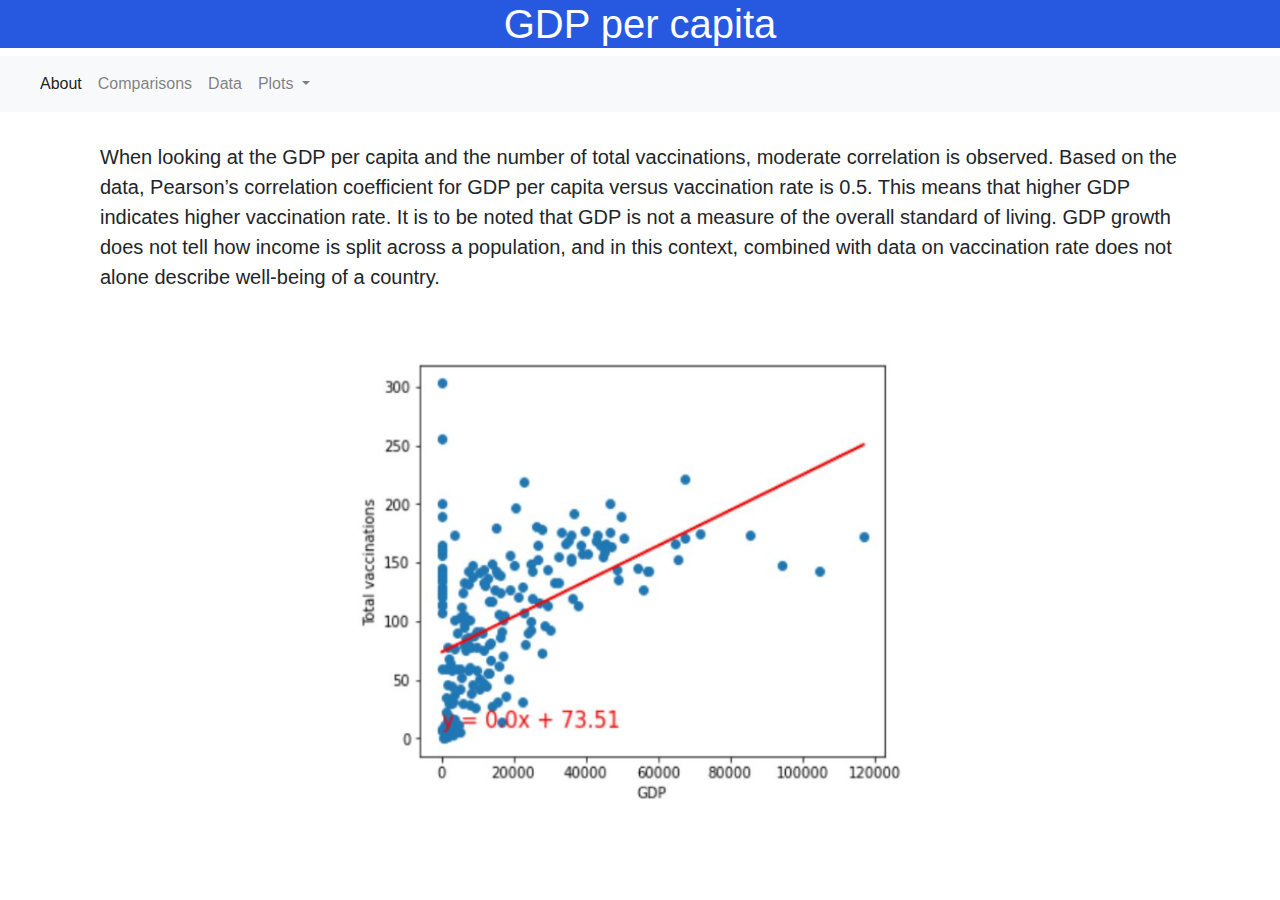
<file: Gdp.html>
<!DOCTYPE html>
<html lang="en">
<head>
    <meta charset="UTF-8">
    <title>Responsive Columns</title>
    <link rel="stylesheet" href="https://stackpath.bootstrapcdn.com/bootstrap/4.3.1/css/bootstrap.min.css" integrity="sha384-ggOyR0iXCbMQv3Xipma34MD+dH/1fQ784/j6cY/iJTQUOhcWr7x9JvoRxT2MZw1T" crossorigin="anonymous">
    <link rel="stylesheet" type="text/css" href="styleD.css">
</head>
<body>
  <header>
    <h1>GDP per capita</h1>
  </header>

  <nav class="navbar navbar-expand-lg navbar-light bg-light">
    <a class="navbar-brand" href="#"></a>
    <button class="navbar-toggler" type="button" data-toggle="collapse" data-target="#navbarNavDropdown" aria-controls="navbarNavDropdown" aria-expanded="false" aria-label="Toggle navigation">
      <span class="navbar-toggler-icon"></span>
    </button>
    <div class="collapse navbar-collapse" id="navbarNavDropdown">
      <ul class="navbar-nav">
        <li class="nav-item active">
          <a class="nav-link" href="index.html">About <span class="sr-only">(current)</span></a>
        </li>
        <li class="nav-item">
          <a class="nav-link" href="Comparisons.html">Comparisons</a>
        </li>
        <li class="nav-item">
          <a class="nav-link" href="Data.html">Data</a>
        </li>
        <li class="nav-item dropdown">
          <a class="nav-link dropdown-toggle" href="#" id="navbarDropdownMenuLink" data-toggle="dropdown" aria-haspopup="true" aria-expanded="false">
            Plots
          </a>
          <div class="dropdown-menu" aria-labelledby="navbarDropdownMenuLink">
            <a class="dropdown-item" href="Correlations.html">Correlations</a>
            <a class="dropdown-item" href="Gdp.html">GDP</a>
            <a class="dropdown-item" href="Hdi.html">HDI</a>
            <a class="dropdown-item" href="Life.html">Life expectancy</a>
          </div>
        </li>
      </ul>
    </div>
  </nav>

  <div class="text-center">
    <p class="lead">
        When looking at the GDP per capita and the number of total vaccinations, moderate correlation is observed. Based on the data, Pearson’s correlation coefficient for GDP per capita versus vaccination rate is 0.5. 
        This means that higher GDP indicates higher vaccination rate. It is to be noted that GDP is not a measure of the overall standard of living. 
        GDP growth does not tell how income is split across a population, and in this context, combined with data on vaccination rate does not alone describe well-being of a country.     
        </p>
    <img src="gdp.png" class="rounded" alt="Correlations">
</div>
    <script src="https://code.jquery.com/jquery-3.3.1.slim.min.js" integrity="sha384-q8i/X+965DzO0rT7abK41JStQIAqVgRVzpbzo5smXKp4YfRvH+8abtTE1Pi6jizo" crossorigin="anonymous"></script>
    <script src="https://cdnjs.cloudflare.com/ajax/libs/popper.js/1.14.7/umd/popper.min.js" integrity="sha384-UO2eT0CpHqdSJQ6hJty5KVphtPhzWj9WO1clHTMGa3JDZwrnQq4sF86dIHNDz0W1" crossorigin="anonymous"></script>
    <script src="https://stackpath.bootstrapcdn.com/bootstrap/4.3.1/js/bootstrap.min.js" integrity="sha384-JjSmVgyd0p3pXB1rRibZUAYoIIy6OrQ6VrjIEaFf/nJGzIxFDsf4x0xIM+B07jRM" crossorigin="anonymous"></script>

</body>
</html>
</file>
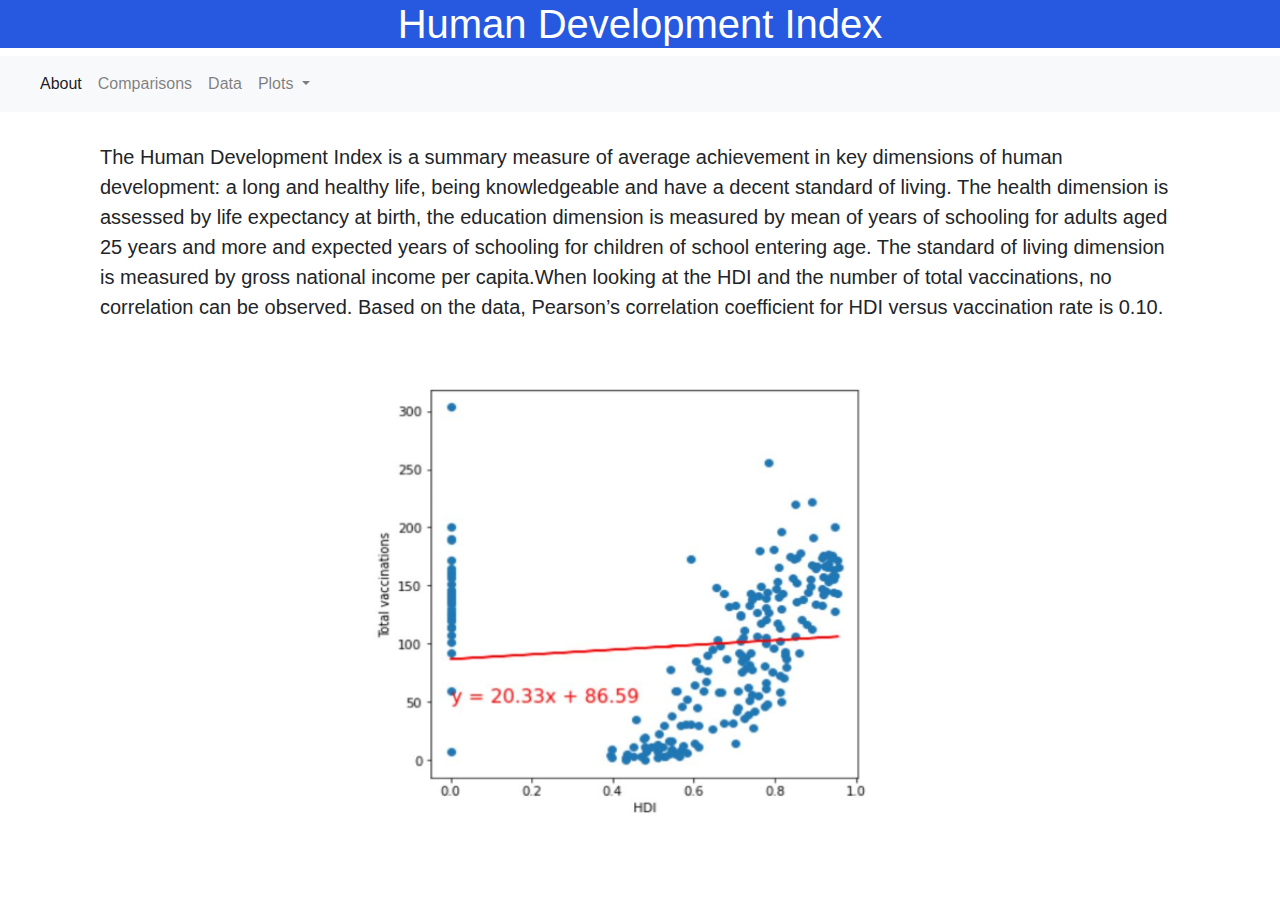
<file: Hdi.html>
<!DOCTYPE html>
<html lang="en">
<head>
    <meta charset="UTF-8">
    <title>Responsive Columns</title>
    <link rel="stylesheet" href="https://stackpath.bootstrapcdn.com/bootstrap/4.3.1/css/bootstrap.min.css" integrity="sha384-ggOyR0iXCbMQv3Xipma34MD+dH/1fQ784/j6cY/iJTQUOhcWr7x9JvoRxT2MZw1T" crossorigin="anonymous">
    <link rel="stylesheet" type="text/css" href="styleD.css">
</head>
<body>
  <header>
    <h1>Human Development Index</h1>
  </header>

  <nav class="navbar navbar-expand-lg navbar-light bg-light">
    <a class="navbar-brand" href="#"></a>
    <button class="navbar-toggler" type="button" data-toggle="collapse" data-target="#navbarNavDropdown" aria-controls="navbarNavDropdown" aria-expanded="false" aria-label="Toggle navigation">
      <span class="navbar-toggler-icon"></span>
    </button>
    <div class="collapse navbar-collapse" id="navbarNavDropdown">
      <ul class="navbar-nav">
        <li class="nav-item active">
          <a class="nav-link" href="index.html">About <span class="sr-only">(current)</span></a>
        </li>
        <li class="nav-item">
          <a class="nav-link" href="Comparisons.html">Comparisons</a>
        </li>
        <li class="nav-item">
          <a class="nav-link" href="Data.html">Data</a>
        </li>
        <li class="nav-item dropdown">
          <a class="nav-link dropdown-toggle" href="#" id="navbarDropdownMenuLink" data-toggle="dropdown" aria-haspopup="true" aria-expanded="false">
            Plots
          </a>
          <div class="dropdown-menu" aria-labelledby="navbarDropdownMenuLink">
            <a class="dropdown-item" href="Correlations.html">Correlations</a>
            <a class="dropdown-item" href="Gdp.html">GDP</a>
            <a class="dropdown-item" href="Hdi.html">HDI</a>
            <a class="dropdown-item" href="Life.html">Life expectancy</a>
          </div>
        </li>
      </ul>
    </div>
  </nav>

  <div class="text-center">
    <p class="lead">
        The Human Development Index  is a summary measure of average achievement in key dimensions of human development: a long and healthy life, being knowledgeable and have a decent standard of living. 
        The health dimension is assessed by life expectancy at birth, the education dimension is measured by mean of years of schooling for adults aged 25 years and more and expected years of schooling for children of school entering age. 
        The standard of living dimension is measured by gross national income per capita.When looking at the HDI and the number of total vaccinations, no correlation can be observed. Based on the data, Pearson’s correlation coefficient for HDI versus vaccination rate is 0.10.     
        </p>
    <img src="hdi.png" class="rounded" alt="Correlations">
</div>
    <script src="https://code.jquery.com/jquery-3.3.1.slim.min.js" integrity="sha384-q8i/X+965DzO0rT7abK41JStQIAqVgRVzpbzo5smXKp4YfRvH+8abtTE1Pi6jizo" crossorigin="anonymous"></script>
    <script src="https://cdnjs.cloudflare.com/ajax/libs/popper.js/1.14.7/umd/popper.min.js" integrity="sha384-UO2eT0CpHqdSJQ6hJty5KVphtPhzWj9WO1clHTMGa3JDZwrnQq4sF86dIHNDz0W1" crossorigin="anonymous"></script>
    <script src="https://stackpath.bootstrapcdn.com/bootstrap/4.3.1/js/bootstrap.min.js" integrity="sha384-JjSmVgyd0p3pXB1rRibZUAYoIIy6OrQ6VrjIEaFf/nJGzIxFDsf4x0xIM+B07jRM" crossorigin="anonymous"></script>

</body>
</html>
</file>
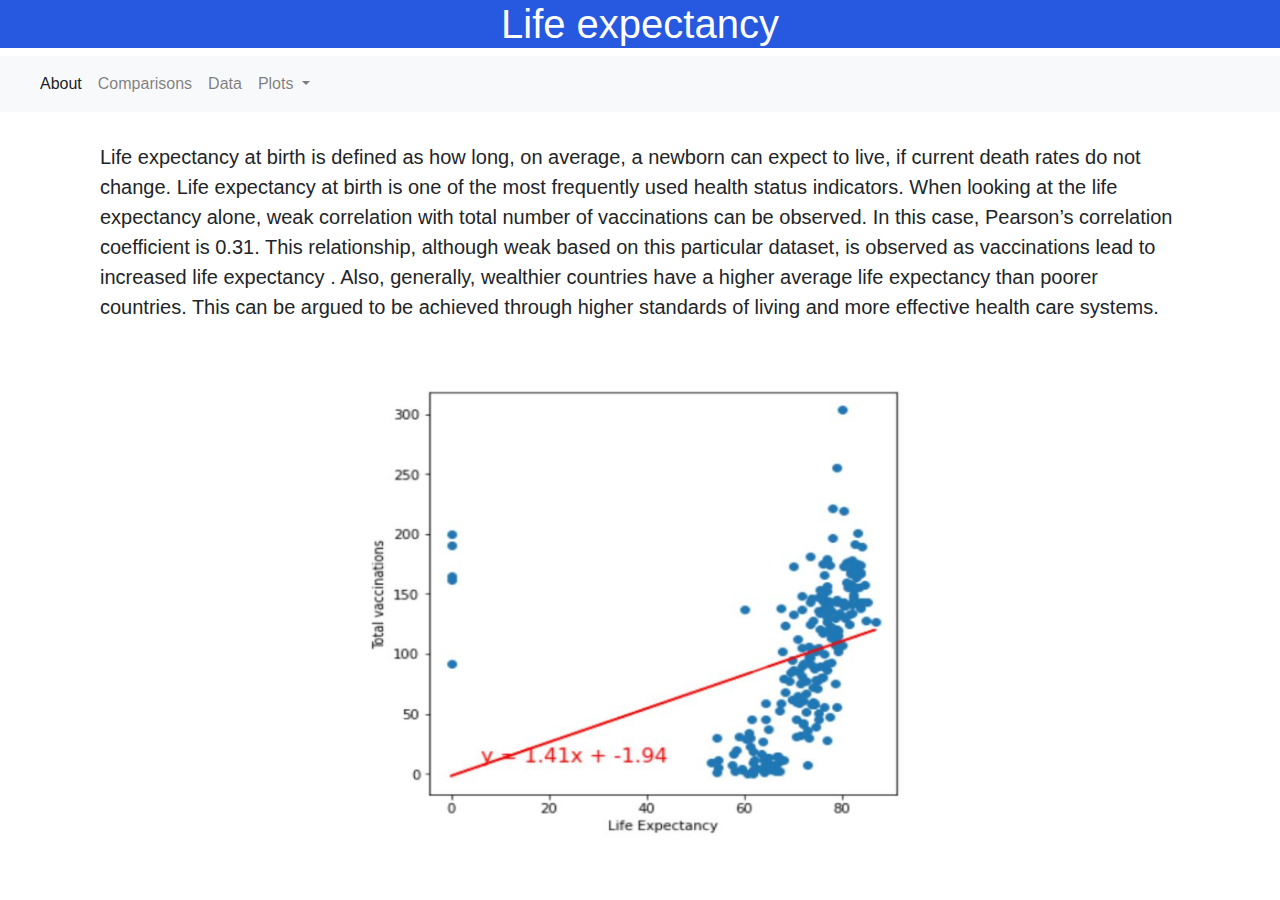
<file: Life.html>
<!DOCTYPE html>
<html lang="en">
<head>
    <meta charset="UTF-8">
    <title>Responsive Columns</title>
    <link rel="stylesheet" href="https://stackpath.bootstrapcdn.com/bootstrap/4.3.1/css/bootstrap.min.css" integrity="sha384-ggOyR0iXCbMQv3Xipma34MD+dH/1fQ784/j6cY/iJTQUOhcWr7x9JvoRxT2MZw1T" crossorigin="anonymous">
    <link rel="stylesheet" type="text/css" href="styleD.css">
</head>
<body>
  <header>
    <h1>Life expectancy</h1>
  </header>

  <nav class="navbar navbar-expand-lg navbar-light bg-light">
    <a class="navbar-brand" href="#"></a>
    <button class="navbar-toggler" type="button" data-toggle="collapse" data-target="#navbarNavDropdown" aria-controls="navbarNavDropdown" aria-expanded="false" aria-label="Toggle navigation">
      <span class="navbar-toggler-icon"></span>
    </button>
    <div class="collapse navbar-collapse" id="navbarNavDropdown">
      <ul class="navbar-nav">
        <li class="nav-item active">
          <a class="nav-link" href="index.html">About <span class="sr-only">(current)</span></a>
        </li>
        <li class="nav-item">
          <a class="nav-link" href="Comparisons.html">Comparisons</a>
        </li>
        <li class="nav-item">
          <a class="nav-link" href="Data.html">Data</a>
        </li>
        <li class="nav-item dropdown">
          <a class="nav-link dropdown-toggle" href="#" id="navbarDropdownMenuLink" data-toggle="dropdown" aria-haspopup="true" aria-expanded="false">
            Plots
          </a>
          <div class="dropdown-menu" aria-labelledby="navbarDropdownMenuLink">
            <a class="dropdown-item" href="Correlations.html">Correlations</a>
            <a class="dropdown-item" href="Gdp.html">GDP</a>
            <a class="dropdown-item" href="Hdi.html">HDI</a>
            <a class="dropdown-item" href="Life.html">Life expectancy</a>
          </div>
        </li>
      </ul>
    </div>
  </nav>
  <div class="text-center">
    <p class="lead">
        Life expectancy at birth is defined as how long, on average, a newborn can expect to live, if current death rates do not change. Life expectancy at birth is one of the most frequently used health status indicators. 
        When looking at the life expectancy alone, weak correlation with total number of vaccinations can be observed. In this case, Pearson’s correlation coefficient is 0.31. This relationship, although weak based on this particular dataset, is observed as vaccinations lead to increased life expectancy . 
        Also, generally, wealthier countries have a higher average life expectancy than poorer countries. This can be argued to be achieved through higher standards of living and more effective health care systems. 
        </p>
    <img src="life.png" class="rounded" alt="Correlations">
</div>
    <script src="https://code.jquery.com/jquery-3.3.1.slim.min.js" integrity="sha384-q8i/X+965DzO0rT7abK41JStQIAqVgRVzpbzo5smXKp4YfRvH+8abtTE1Pi6jizo" crossorigin="anonymous"></script>
    <script src="https://cdnjs.cloudflare.com/ajax/libs/popper.js/1.14.7/umd/popper.min.js" integrity="sha384-UO2eT0CpHqdSJQ6hJty5KVphtPhzWj9WO1clHTMGa3JDZwrnQq4sF86dIHNDz0W1" crossorigin="anonymous"></script>
    <script src="https://stackpath.bootstrapcdn.com/bootstrap/4.3.1/js/bootstrap.min.js" integrity="sha384-JjSmVgyd0p3pXB1rRibZUAYoIIy6OrQ6VrjIEaFf/nJGzIxFDsf4x0xIM+B07jRM" crossorigin="anonymous"></script>
</body>
</html>
</file>
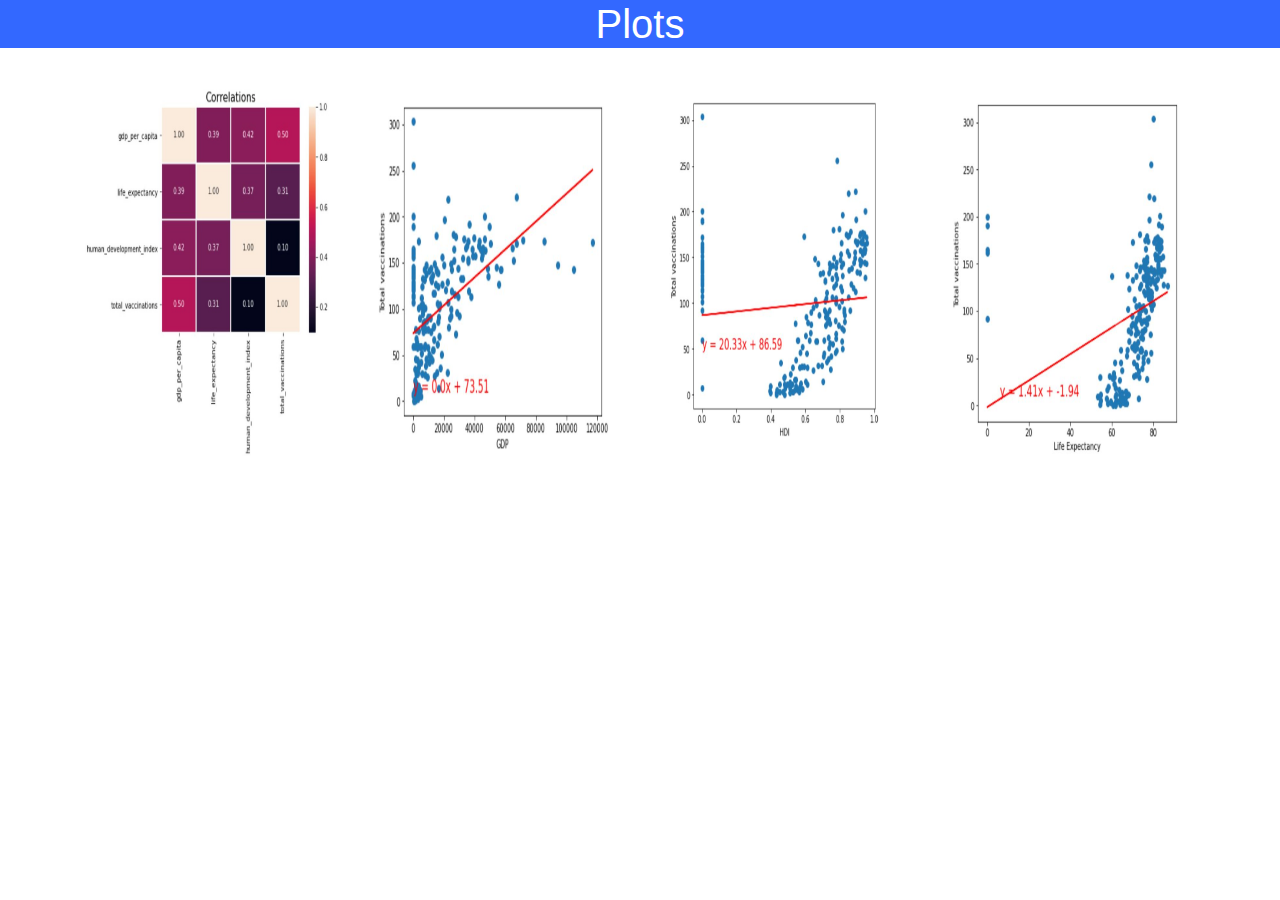
<file: Plots.html>
<!DOCTYPE html>
<html lang="en">
<head>
    <meta charset="UTF-8">
    <title>Responsive Columns</title>
    <link rel="stylesheet" href="https://stackpath.bootstrapcdn.com/bootstrap/4.3.1/css/bootstrap.min.css" integrity="sha384-ggOyR0iXCbMQv3Xipma34MD+dH/1fQ784/j6cY/iJTQUOhcWr7x9JvoRxT2MZw1T" crossorigin="anonymous">
    <link rel="stylesheet" type="text/css" href="styleC.css">
</head>
<body>
  <header>
    <h1>Plots</h1>
  </header>

  <div class="container">
    <div class="row">
        <div class="col-sm">
            <img src="correlations.png" alt="Correlations" style="width:100%" >
          </div>
        <div class="col-sm">
        <img src="gdp.png" alt="GDP" style="width: 100%">  
      </div>
      <div class="col-sm">
        <img src="hdi.png" alt="HDI" style="width:100%" >
      </div>
      <div class="col-sm">
        <img src="life.png" alt="Life expectancy" style="width:100%" >
      </div>
    
  </div>
</file>
<file: style.css>
h1 {
    text-align: center;
    background-color: #2659DF;
    color: white;
}
  
  h2 {
    color: #3368FF;
    text-align: center;
  }
  img {
    width: 550px;
    height: 350px;
    display: inline;
    padding-bottom: 30px;
  }
  p {
      text-align:justify; 
      padding-top: 30px;
      padding-right: 200px;
      padding-left: 200px;
      padding-bottom: 80px;     
    }

    

  @media screen and (max-width: 500px) {
    .column {
      width: 100%;
    }
  }
</file>
<file: styleC.css>
h1 {
    text-align: center;
    background-color: #3368FF;
    color: white;
}
  h4 {
    padding-top: 20px;
    color: #3368FF;
  }
  img {
    padding-top: 30px;
    width: 450px;
    height: 400px;
    
  }
  p {
    text-align: left; 
    padding-top: 30px;
    padding-right: 100px;
   }
  @media screen and (max-width: 500px) {
    .column {
      width: 100%;
    }
  }
</file>
<file: styleD.css>
h1 {
    text-align: center;
    background-color: #2659DF;
    color: white;
  }
  img {
    padding-top: 30px;
    width: 600px;
    height: 500px;  
  }
p {
 text-align: left; 
 padding-top: 30px;
 padding-left: 100px;
 padding-right: 100px;
}
@media screen and (max-width: 500px) {
  .column {
    width: 100%;
  }
}
</file>
<file: styleB.css>
h1 {
    text-align: center;
    background-color: #3368FF;
    color: white;
  }
  p {
    text-align: left; 
    padding-top: 30px;
    padding-bottom: 20px;
    padding-left: 30px;
   }
</file>
